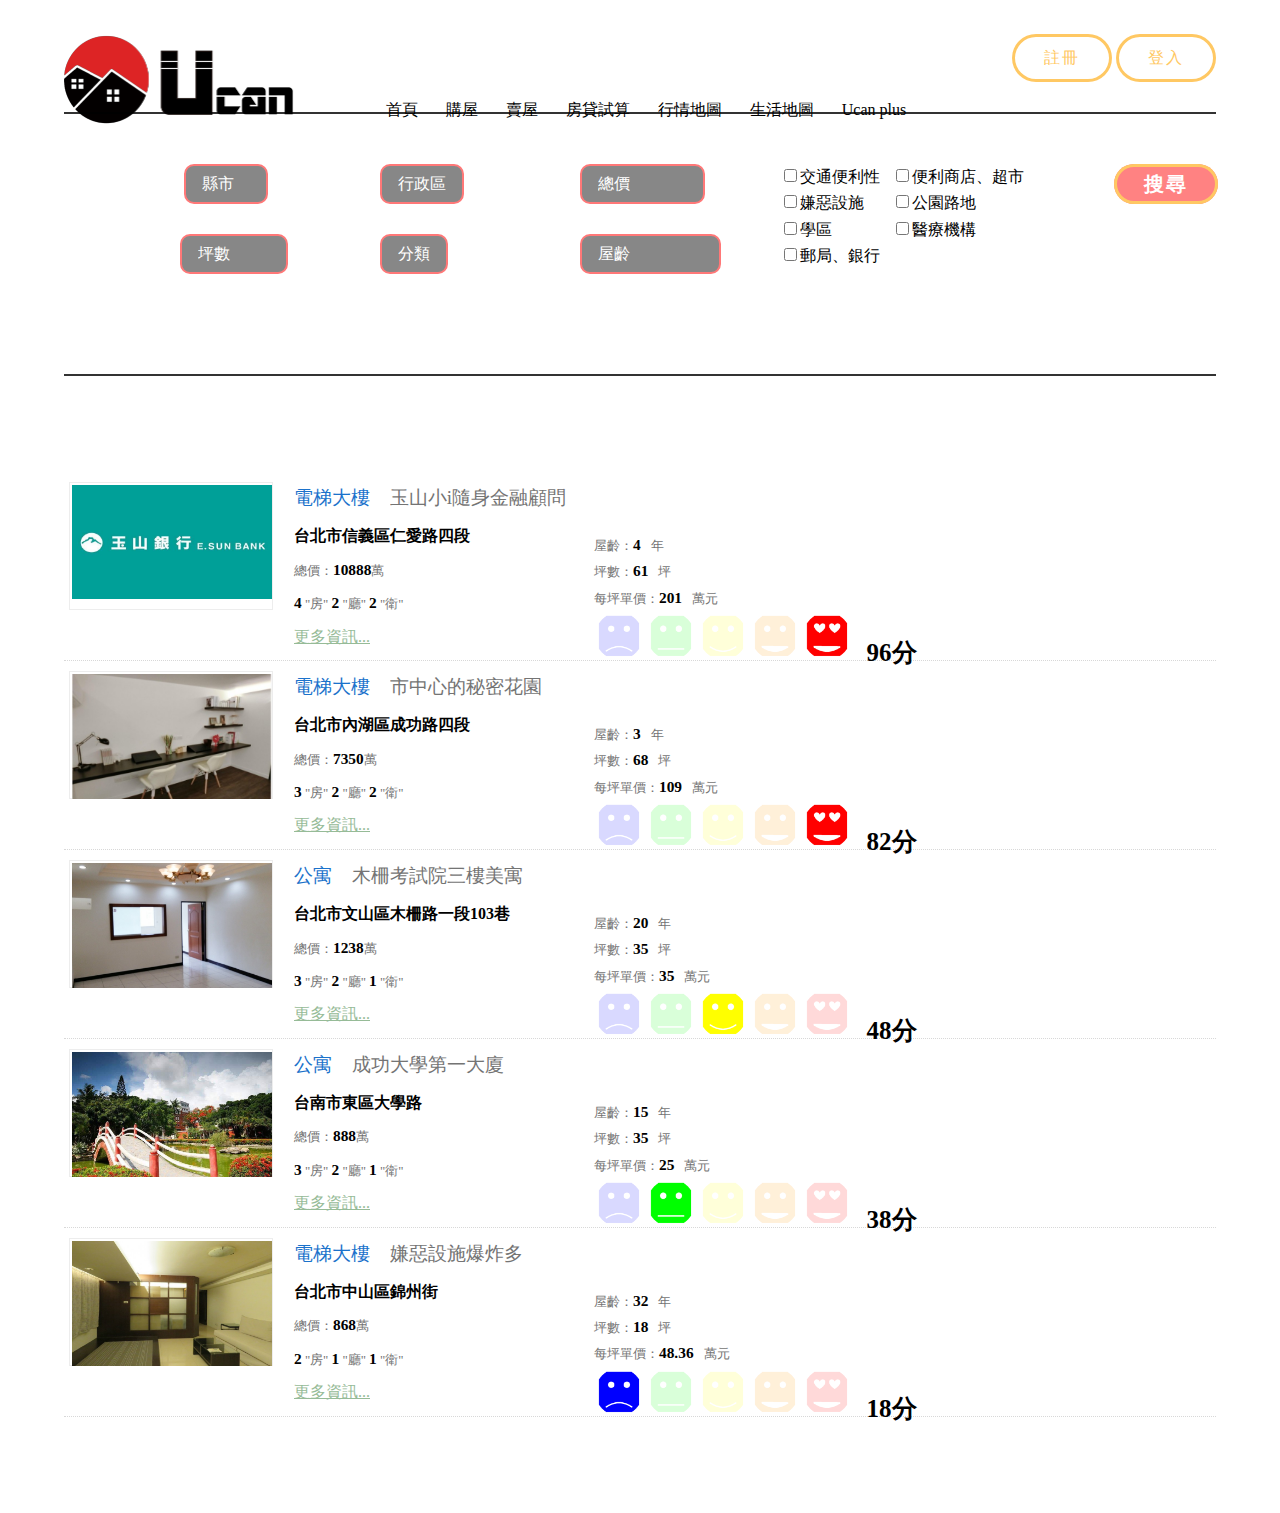
<file: Front_end/buy.html>
<!DOCTYPE HTML>

<html>
	<head>
		<title>Ucan</title>
		<meta charset="utf-8" />
		<meta name="viewport" content="width=device-width, initial-scale=1" />
		<link rel="stylesheet" href="assets/css/buy.css" />
		<link rel="Shortcut Icon" type="image/x-icon" href="images/title_icon.ico" />
	</head>
	
	<body>
	
		<!-- Header -->
		<header id="header">
			<div class="inner">
				<a href="index.html" class="logo"><img width="230" height="108" src="images/logo.png"/></a>
				<nav id="nav">
					<input type="button" value="註冊">
					<input type="button" value="登入">
				</nav>
				<a href="#navPanel" class="navPanelToggle"><span class="fa fa-bars"></span></a>
			</div>
			<div class="inner">
				<nav id="nav" align="center">
					<a href="index.html">首頁</a>
					<a href="buy.html">購屋</a>
					<a href="elements.html">賣屋</a>
					<a href="cal.html">房貸試算</a>
					<a href="elements.html">行情地圖</a>
					<a href="elements.html">生活地圖</a>
					<a href="elements.html">Ucan plus</a>
				</nav>
			</div>
		</header>
		
		<!-- Banner -->
		<section id="banner">
			<div class="inner">
				<form class="search">
					<div id="city_box">
						<select name="city" id="city">
							<option value="0">縣市</option>
							<option value="臺北市">臺北市</option>
							<option value="新北市">新北市</option>
							<option value="基隆市">基隆市</option>
							<option value="桃園市">桃園市</option>
							<option value="新竹市">新竹市</option>
							<option value="新竹縣">新竹縣</option>
							<option value="苗栗縣">苗栗縣</option>
							<option value="臺中市">臺中市</option>
							<option value="彰化縣">彰化縣</option>
							<option value="南投縣">南投縣</option>
							<option value="雲林縣">雲林縣</option>
							<option value="嘉義縣">嘉義縣</option>
							<option value="嘉義市">嘉義市</option>
							<option value="臺南市">臺南市</option>
							<option value="高雄市">高雄市</option>
							<option value="屏東縣">屏東縣</option>
							<option value="臺東縣">臺東縣</option>
							<option value="花蓮縣">花蓮縣</option>
							<option value="宜蘭縣">宜蘭縣</option>
							<option value="澎湖縣">澎湖縣</option>
							<option value="金門縣">金門縣</option>
							<option value="連江縣">連江縣</option>
						</select>
					</div>

					<div id="Administrative_area_box">
						<select name="Administrative_area" id="Administrative_area">
							<option value="0">行政區</option>
						</select>
					</div>

					<div id="total_price_box">
						<select name="total_price" id="total_price">
							<option value="0">總價</option>
							<option value="500">500萬以下</option>
							<option value="1000">500~1000萬</option>
							<option value="1500">1000~1500萬</option>
							<option value="2000">1500~2000萬</option>
							<option value="2500">2000~2500萬</option>
							<option value="3000">2500~3000萬</option>
							<option value="3500">3000萬以上</option>
						</select>
					</div>

					<div id="space_box">
						<select name="space" id="space">
							<option value="0">坪數</option>
							<option value="20">0坪以上</option>
							<option value="40">20坪以上</option>
							<option value="60">40坪以上</option>
							<option value="80">60坪以上</option>
							<option value="100">80坪以上</option>
							<option value="120">100坪以上</option>
						</select>
					</div>
					
					<div id="use_box">
						<select name="use" id="use">
							<option value="0">分類</option>
							<option value="1">透天</option>
							<option value="2">店面</option>
							<option value="3">辦公</option>
							<option value="4">廠房</option>
							<option value="5">別墅</option>
							<option value="6">社區</option>
							<option value="7">公寓</option>
							<option value="8">倉庫</option>
						</select>
					</div>
					
					<div id="age_box">
						<select name="age" id="age">
							<option value="0">屋齡</option>
							<option value="1">五年以下</option>
							<option value="2">五年~十年</option>
							<option value="3">十年~二十年</option>
							<option value="4">二十年~三十年</option>
							<option value="5">三十年以上</option>
						</select>
					</div>
					
					<div id="judge_box">
						<table>
							<tbody style="text-align: left;color: #000000;">
								<tr>
									<td><input type="checkbox" name="R1" value="1" id="1">交通便利性&nbsp&nbsp&nbsp</td>
									<td><input type="checkbox" name="R1" value="2">便利商店、超市</td>
								</tr>
								<tr>
									<td><input type="checkbox" name="R1" value="3" id="3">嫌惡設施</td>
									<td><input type="checkbox" name="R1" value="4">公園路地</td>
								</tr>
								<tr>
									<td><input type="checkbox" name="R1" value="5">學區</td>
									<td><input type="checkbox" name="R1" value="6">醫療機構</td>
								</tr>
								<tr>
									<td><input type="checkbox" name="R1" value="7">郵局、銀行</td>
								</tr>
							</tbody>
						</table>
					</div>
					
					<input id="search_button" type="button" value="搜尋" onclick="search()">
				</form>
			</div>
			
			<div class="inner">
				<div id="result_list">
					<div id="result_0" class="result_item">
						<a href="house/1.html">
							<div class="item_box_left item_box">
								<div class="item_imagebox">
									<div class="item_img">
										<img src="images/1.jpg">
									</div>
								</div>
							</div>
							<div class="item_box_right item_box">
								<div class="item_titlebox">
									<span class="item_title">電梯大樓</span>
									<span class="item_subtitle">玉山小i隨身金融顧問</span>
								</div>
								<div class="item_detailbox">
									<div class="detail_left">
										<div class="detail_line1">
											<span>台北市信義區仁愛路四段</span>
										</div>
										<div class="detail_line2">
											<span>總價：<span class="num">10888</span>萬</span>
										</div>
										<div class="detail_line2">
											<span>
												<span class="num">4</span>
												"房"
												<span class="num">2</span>
												"廳"
												<span class="num">2</span>
												"衛"
											</span>
										</div>
										<div class="detail_more">更多資訊...</div>
									</div>
									<div class="detail_right">
										<table>
											<tbody>
												<tr>
													<td colspan="5"><span>屋齡：<span class="num">4</span>年</span></td>
												</tr>
												<tr>
													<td colspan="5"><span>坪數：<span class="num">61</span>坪</span></td>
												</tr>
												<tr>
													<td colspan="5"><span>每坪單價：<span class="num">201</span>萬元</span></td>
												</tr>
												<tr>
													<td><div class="score_box"><img src="images/20.png" style="opacity:0.15;"></div></td>
													<td><div class="score_box"><img src="images/40.png" style="opacity:0.15;"></div></td>
													<td><div class="score_box"><img src="images/60.png" style="opacity:0.15;"></div></td>
													<td><div class="score_box"><img src="images/80.png" style="opacity:0.15;"></div></td>
													<td><div class="score_box"><img src="images/100.png"></div></td>
													<td><span><span class="num" style="font-size: 25px;">&nbsp 96分</span></span></td>
												</tr>
											</tbody>
										</table>
									</div>
								</div>
							</div>
						</a>
					</div>
					<div id="result_1" class="result_item">
						<a href="house/3.html">
							<div class="item_box_left item_box">
								<div class="item_imagebox">
									<div class="item_img">
										<img src="images/4.jpg">
									</div>
								</div>
							</div>
							<div class="item_box_right item_box">
								<div class="item_titlebox">
									<span class="item_title">電梯大樓</span>
									<span class="item_subtitle">市中心的秘密花園</span>
								</div>
								<div class="item_detailbox">
									<div class="detail_left">
										<div class="detail_line1">
											<span>台北市內湖區成功路四段</span>
										</div>
										<div class="detail_line2">
											<span>總價：<span class="num">7350</span>萬</span>
										</div>
										<div class="detail_line2">
											<span>
												<span class="num">3</span>
												"房"
												<span class="num">2</span>
												"廳"
												<span class="num">2</span>
												"衛"
											</span>
										</div>
										<div class="detail_more">更多資訊...</div>
									</div>
									<div class="detail_right">
										<table>
											<tbody>
												<tr>
													<td colspan="5"><span>屋齡：<span class="num">3</span>年</span></td>
												</tr>
												<tr>
													<td colspan="5"><span>坪數：<span class="num">68</span>坪</span></td>
												</tr>
												<tr>
													<td colspan="5"><span>每坪單價：<span class="num">109</span>萬元</span></td>
												</tr>
												<tr>
													<td><div class="score_box"><img src="images/20.png" style="opacity:0.15;"></div></td>
													<td><div class="score_box"><img src="images/40.png" style="opacity:0.15;"></div></td>
													<td><div class="score_box"><img src="images/60.png" style="opacity:0.15;"></div></td>
													<td><div class="score_box"><img src="images/80.png" style="opacity:0.15;"></div></td>
													<td><div class="score_box"><img src="images/100.png"></div></td>
													<td><span><span class="num" style="font-size: 25px;">&nbsp 82分</span></span></td>
												</tr>
											</tbody>
										</table>
									</div>
								</div>
							</div>
						</a>
					</div>
					<div id="result_2" class="result_item">
						<a href="house/2.html">
							<div class="item_box_left item_box">
								<div class="item_imagebox">
									<div class="item_img">
										<img src="images/2.jpg">
									</div>
								</div>
							</div>
							<div class="item_box_right item_box">
								<div class="item_titlebox">
									<span class="item_title">公寓</span>
									<span class="item_subtitle">木柵考試院三樓美寓</span>
								</div>
								<div class="item_detailbox">
									<div class="detail_left">
										<div class="detail_line1">
											<span>台北市文山區木柵路一段103巷</span>
										</div>
										<div class="detail_line2">
											<span>總價：<span class="num">1238</span>萬</span>
										</div>
										<div class="detail_line2">
											<span>
												<span class="num">3</span>
												"房"
												<span class="num">2</span>
												"廳"
												<span class="num">1</span>
												"衛"
											</span>
										</div>
										<div class="detail_more">更多資訊...</div>
									</div>
									<div class="detail_right">
										<table>
											<tbody>
												<tr>
													<td colspan="5"><span>屋齡：<span class="num">20</span>年</span></td>
												</tr>
												<tr>
													<td colspan="5"><span>坪數：<span class="num">35</span>坪</span></td>
												</tr>
												<tr>
													<td colspan="5"><span>每坪單價：<span class="num">35</span>萬元</span></td>
												</tr>
												<tr>
													<td><div class="score_box"><img src="images/20.png" style="opacity:0.15;"></div></td>
													<td><div class="score_box"><img src="images/40.png" style="opacity:0.15;"></div></td>
													<td><div class="score_box"><img src="images/60.png"></div></td>
													<td><div class="score_box"><img src="images/80.png" style="opacity:0.15;"></div></td>
													<td><div class="score_box"><img src="images/100.png" style="opacity:0.15;"></div></td>
													<td><span><span class="num" style="font-size: 25px;">&nbsp 48分</span></span></td>
												</tr>
											</tbody>
										</table>
									</div>
								</div>
							</div>
						</a>
					</div>
					<div id="result_3" class="result_item">
						<a href="house/3.html">
							<div class="item_box_left item_box">
								<div class="item_imagebox">
									<div class="item_img">
										<img src="images/3.jpg">
									</div>
								</div>
							</div>
							<div class="item_box_right item_box">
								<div class="item_titlebox">
									<span class="item_title">公寓</span>
									<span class="item_subtitle">成功大學第一大廈</span>
								</div>
								<div class="item_detailbox">
									<div class="detail_left">
										<div class="detail_line1">
											<span>台南市東區大學路</span>
										</div>
										<div class="detail_line2">
											<span>總價：<span class="num">888</span>萬</span>
										</div>
										<div class="detail_line2">
											<span>
												<span class="num">3</span>
												"房"
												<span class="num">2</span>
												"廳"
												<span class="num">1</span>
												"衛"
											</span>
										</div>
										<div class="detail_more">更多資訊...</div>
									</div>
									<div class="detail_right">
										<table>
											<tbody>
												<tr>
													<td colspan="5"><span>屋齡：<span class="num">15</span>年</span></td>
												</tr>
												<tr>
													<td colspan="5"><span>坪數：<span class="num">35</span>坪</span></td>
												</tr>
												<tr>
													<td colspan="5"><span>每坪單價：<span class="num">25</span>萬元</span></td>
												</tr>
												<tr>
													<td><div class="score_box"><img src="images/20.png" style="opacity:0.15;"></div></td>
													<td><div class="score_box"><img src="images/40.png"></div></td>
													<td><div class="score_box"><img src="images/60.png" style="opacity:0.15;"></div></td>
													<td><div class="score_box"><img src="images/80.png" style="opacity:0.15;"></div></td>
													<td><div class="score_box"><img src="images/100.png" style="opacity:0.15;"></div></td>
													<td><span><span class="num" style="font-size: 25px;">&nbsp 38分</span></span></td>
												</tr>
											</tbody>
										</table>
									</div>
								</div>
							</div>
						</a>
					</div>
					<div id="result_4" class="result_item">
						<a href="house/0.html">
							<div class="item_box_left item_box">
								<div class="item_imagebox">
									<div class="item_img">
										<img src="images/0.jpg">
									</div>
								</div>
							</div>
							<div class="item_box_right item_box">
								<div class="item_titlebox">
									<span class="item_title">電梯大樓</span>
									<span class="item_subtitle">嫌惡設施爆炸多</span>
								</div>
								<div class="item_detailbox">
									<div class="detail_left">
										<div class="detail_line1">
											<span>台北市中山區錦州街</span>
										</div>
										<div class="detail_line2">
											<span>總價：<span class="num">868</span>萬</span>
										</div>
										<div class="detail_line2">
											<span>
												<span class="num">2</span>
												"房"
												<span class="num">1</span>
												"廳"
												<span class="num">1</span>
												"衛"
											</span>
										</div>
										<div class="detail_more">更多資訊...</div>
									</div>
									<div class="detail_right">
										<table>
											<tbody>
												<tr>
													<td colspan="5"><span>屋齡：<span class="num">32</span>年</span></td>
												</tr>
												<tr>
													<td colspan="5"><span>坪數：<span class="num">18</span>坪</span></td>
												</tr>
												<tr>
													<td colspan="5"><span>每坪單價：<span class="num">48.36</span>萬元</span></td>
												</tr>
												<tr>
													<td><div class="score_box"><img src="images/20.png"></div></td>
													<td><div class="score_box"><img src="images/40.png" style="opacity:0.15;"></div></td>
													<td><div class="score_box"><img src="images/60.png" style="opacity:0.15;"></div></td>
													<td><div class="score_box"><img src="images/80.png" style="opacity:0.15;"></div></td>
													<td><div class="score_box"><img src="images/100.png" style="opacity:0.15;"></div></td>
													<td><span><span class="num" style="font-size: 25px;">&nbsp 18分</span></span></td>
												</tr>
											</tbody>
										</table>
									</div>
								</div>
							</div>
						</a>
					</div>
				</div>
			</div>
		</section>
		
		
		
		
		<!-- Scripts -->
			<script src="assets/js/jquery.min.js"></script>
			<script src="assets/js/search.js"></script>
	</body>
</html>
</file>
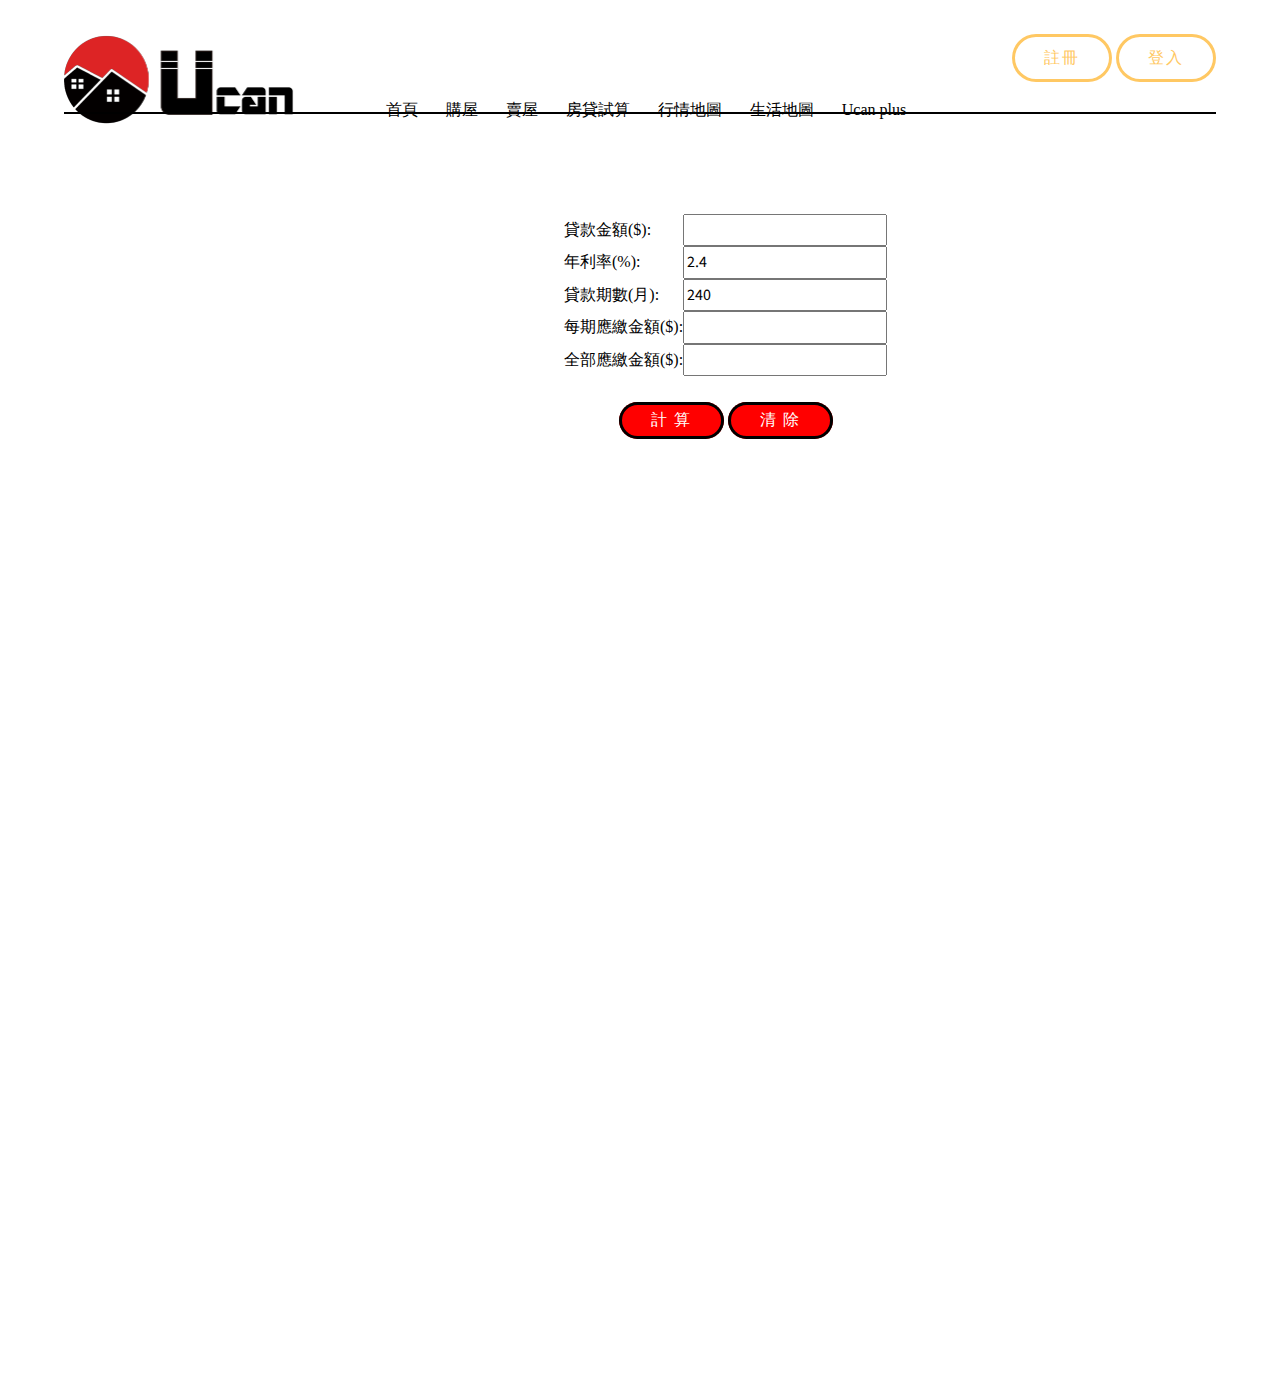
<file: Front_end/cal.html>
<!DOCTYPE HTML>

<html>
	<head>
		<title>Ucan</title>
		<meta charset="utf-8" />
		<meta name="viewport" content="width=device-width, initial-scale=1" />
		<link rel="stylesheet" href="assets/css/house.css" />
		<link rel="Shortcut Icon" type="image/x-icon" href="images/title_icon.ico" />
	</head>
	
	<body>
	
		<!-- Header -->
		<header id="header">
			<div class="inner">
				<a href="../index.html" class="logo"><img width="230" height="108" src="images/logo.png"/></a>
				<nav id="nav">
					<input type="button" value="註冊">
					<input type="button" value="登入">
				</nav>
				<a href="#navPanel" class="navPanelToggle"><span class="fa fa-bars"></span></a>
			</div>
			<div class="inner">
				<nav id="nav" align="center">
					<a href="index.html">首頁</a>
					<a href="buy.html">購屋</a>
					<a href="elements.html">賣屋</a>
					<a href="cal.html">房貸試算</a>
					<a href="elements.html">行情地圖</a>
					<a href="elements.html">生活地圖</a>
					<a href="elements.html">Ucan plus</a>
				</nav>
			</div>
		</header>
	
		<!-- Banner -->
		<section id="banner">
			<div class="inner">
				<div id="result_list">
					<div class="loan_score" style="top:100px;left:500px;">
						<form method="POST" style="text-align:left;">
							<table cellspacing="1" cellpadding="3" style="border-collapse: collapse" border="1">
								<tbody>
								<tr> 
									<td class="a">貸款金額($):</td>
									<td class="a"> <input type="text" size="20" name="financed" onchange="test_it(this)" value=""></td>
								</tr>
								<tr> 
									<td class="a">年利率(%):</td>
									<td class="a"><input type="text" size="20" name="rate" onchange="test_it(this)" value="2.4"></td>
								</tr>
								<tr> 
									<td class="a">貸款期數(月):</td>
									<td class="a"><input type="text" size="20" name="months" onchange="test_it(this)" value="240"></td>
								</tr>
								<tr> 
									<td class="a">每期應繳金額($):</td>
									<td class="a"><input type="text" size="20" name="payment" onchange="test_it(this)"></td>
								</tr>
								<tr> 
									<td class="a">全部應繳金額($):</td>
									<td class="a"> <input type="text" size="20" name="total" onchange="test_it(this)"></td>
								</tr>
								<tr>
									<td>&nbsp </td>
								</tr>
								<tr> 
									<td class="a" colspan="2" align="center"> 
									<input type="button" class="calculate" value="計 算" onclick="computeForm(this.form)"> 
									<input type="reset" class="calculate" value="清 除" onclick="reset_it(this.form)">
									</td>
								</tr>
								</tbody>
							</table>
						</form>
					</div>
				</div>
			</div>
		</section>

		<!-- Scripts -->
			<script src="assets/js/jquery.min.js"></script>
			<script src="assets/js/img_table.js"></script>
			<script src="assets/js/loan_score.js"></script>
			
	</body>
</html>
</file>
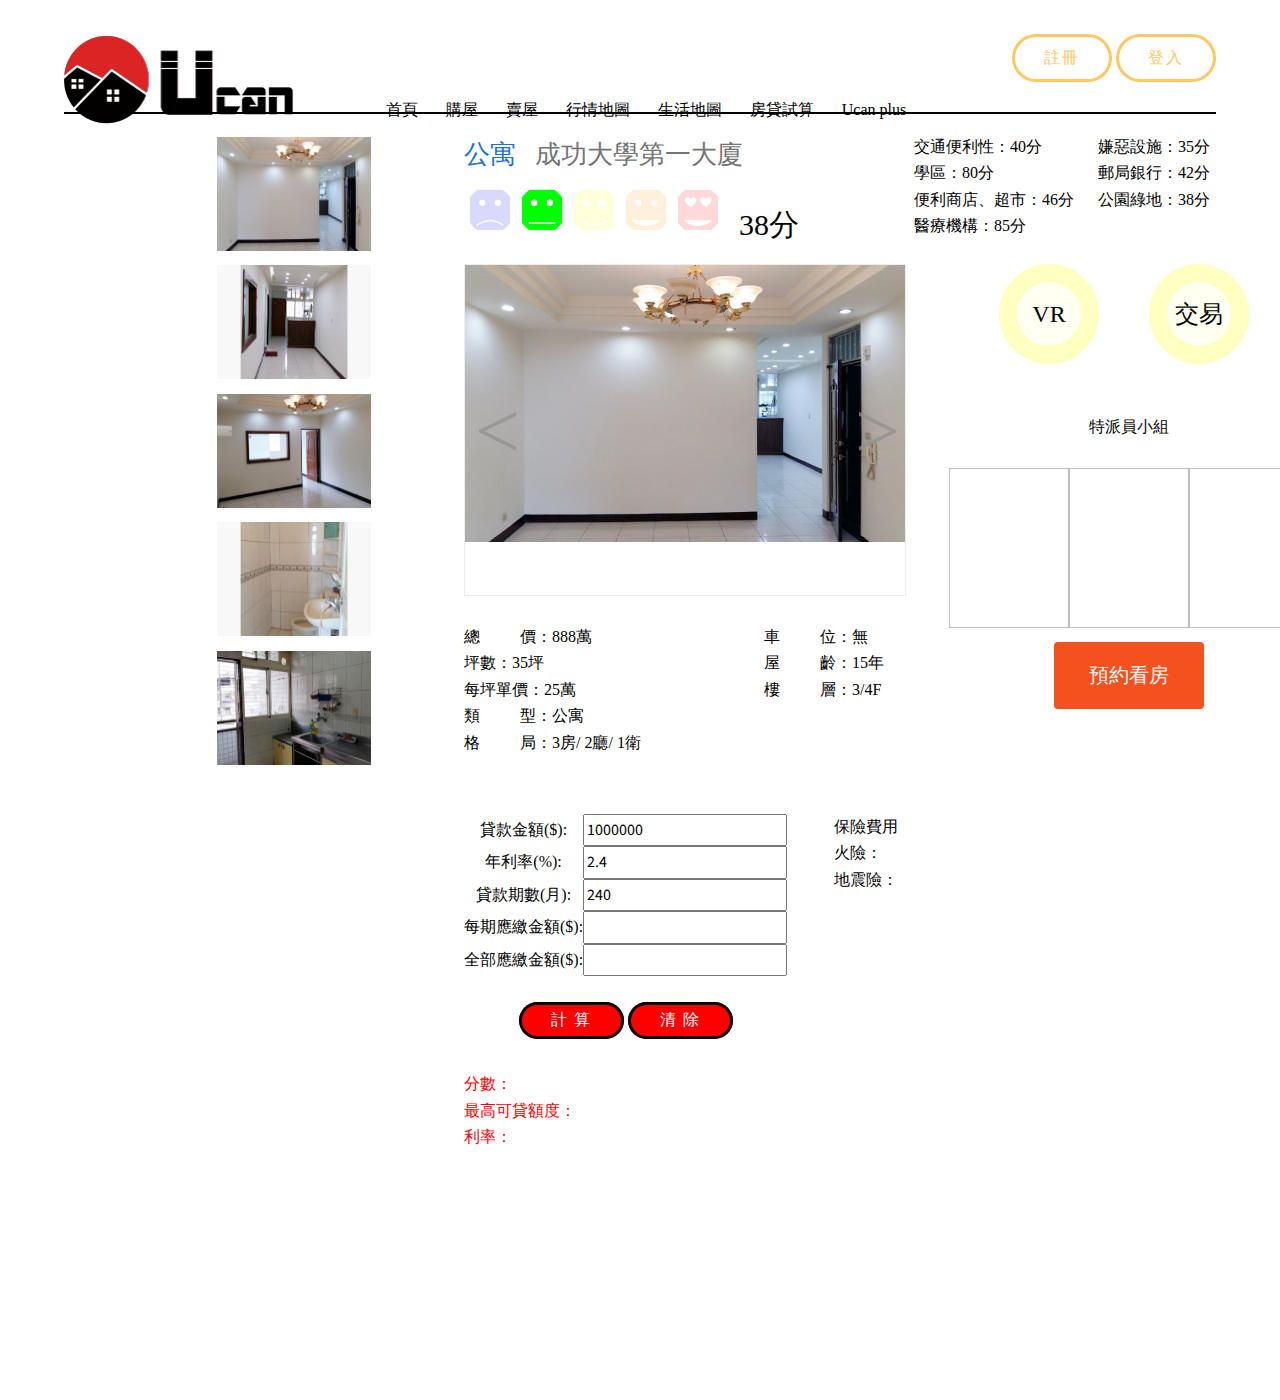
<file: Front_end/house/2.html>
<!DOCTYPE HTML>

<html>
	<head>
		<title>Ucan</title>
		<meta charset="utf-8" />
		<meta name="viewport" content="width=device-width, initial-scale=1" />
		<link rel="stylesheet" href="../assets/css/house.css" />
		<link rel="Shortcut Icon" type="image/x-icon" href="../images/title_icon.ico" />
	</head>
	
	<body onload="request();" id="2">
	
		<!-- Header -->
		<header id="header">
			<div class="inner">
				<a href="../index.html" class="logo"><img width="230" height="108" src="../images/logo.png"/></a>
				<nav id="nav">
					<input type="button" value="註冊">
					<input type="button" value="登入">
				</nav>
				<a href="#navPanel" class="navPanelToggle"><span class="fa fa-bars"></span></a>
			</div>
			<div class="inner">
				<nav id="nav" align="center">
					<a href="../index.html">首頁</a>
					<a href="../buy.html">購屋</a>
					<a href="elements.html">賣屋</a>
					<a href="elements.html">行情地圖</a>
					<a href="elements.html">生活地圖</a>
					<a href="elements.html">房貸試算</a>
					<a href="elements.html">Ucan plus</a>
				</nav>
			</div>
		</header>
	
		<!-- Banner -->
		<section id="banner">
			<div class="inner">
				<div id="result_list">
					<div class="img_table">
						<table>
							<tbody>
								<tr>
									<div onclick="change(0)">
										<img class="thumbnail" src="../images/2/0.jpg">
									</div>
								</tr>
								<tr>
									<div onclick="change(1)">
										<img class="thumbnail" src="../images/2/1.jpg">
									</div>
								</tr>
								<tr>
									<div onclick="change(2)">
										<img class="thumbnail" src="../images/2/2.jpg">
									</div>
								</tr>	
								<tr>
									<div onclick="change(3)">
										<img class="thumbnail" src="../images/2/3.jpg">
									</div>
								</tr>	
								<tr>
									<div onclick="change(4)">
										<img class="thumbnail" src="../images/2/4.jpg">
									</div>
								</tr>
							</tbody>
						</table>
					</div>
					<div class="title">
						<div>
							<span class="item_title">公寓</span>
							<span class="item_subtitle">成功大學第一大廈</span>
						</div>
						<table>
							<tbody>
								<tr>
									<td><div class="score_box"><img src="../images/20.png" style="opacity:0.15;"></div></td>
									<td><div class="score_box"><img src="../images/40.png"></div></td>
									<td><div class="score_box"><img src="../images/60.png" style="opacity:0.15;"></div></td>
									<td><div class="score_box"><img src="../images/80.png" style="opacity:0.15;"></div></td>
									<td><div class="score_box"><img src="../images/100.png" style="opacity:0.15;"></div></td>
									<td><span><span class="num" style="font-size: 30px;">&nbsp 38分</span></span></td>
								</tr>
							</tbody>
						</table>
					</div>
					<div class="score">
						<table>
							<tbody>
								<tr>
									<td><span>交通便利性：40分</span></td>
									<td><span>嫌惡設施：35分</span></td>
								</tr>
								<tr>
									<td><span>學區：80分</span></td>
									<td><span>郵局銀行：42分</span></td>
								</tr>
								<tr>
									<td><span>便利商店、超市：46分&nbsp&nbsp&nbsp&nbsp&nbsp&nbsp</span></td>
									<td><span>公園綠地：38分</span></td>
								</tr>
								<tr>
									<td><span>醫療機構：85分</span></td>
								</tr>
							</tbody>
						</table>
					</div>
					<div class="item_box_left item_box">
						<div class="item_imagebox">
							<div class="item_img">
								<div id="left_btn" onclick="left()"><</div>
								<div id="right_btn" onclick="right()">></div>
								<img id="thumbnail" src="../images/2/0.jpg">
							</div>
						</div>
					</div>
					<div class="item_box_right item_box">
						<table>
							<tbody>
								<tr>
									<td><button class="VR_button VR_button_1"></button></td>
									<td><button class="VR_button VR_button_2"></button></td>
								</tr>
							</tbody>
						</table>
					</div>
					<div class="detail">
						<ul>
							<li><span>總&nbsp&nbsp&nbsp&nbsp&nbsp&nbsp&nbsp&nbsp&nbsp&nbsp價：888萬</span></li>
							<li><span>坪數：35坪</span></li>
							<li><span>每坪單價：25萬</span></li>
							<li><span>類&nbsp&nbsp&nbsp&nbsp&nbsp&nbsp&nbsp&nbsp&nbsp&nbsp型：公寓</span></li>
							<li><span>格&nbsp&nbsp&nbsp&nbsp&nbsp&nbsp&nbsp&nbsp&nbsp&nbsp局：3房/ 2廳/ 1衛</span></li>
						</ul>
					</div>
					<div class="detail_2">
						<ul>
							<li><span>車&nbsp&nbsp&nbsp&nbsp&nbsp&nbsp&nbsp&nbsp&nbsp&nbsp位：無</span></li>
							<li><span>屋&nbsp&nbsp&nbsp&nbsp&nbsp&nbsp&nbsp&nbsp&nbsp&nbsp齡：15年</span></li>
							<li><span>樓&nbsp&nbsp&nbsp&nbsp&nbsp&nbsp&nbsp&nbsp&nbsp&nbsp層：3/4F</span></li>
						</ul>
					</div>
					<div class="detail_3">
						<p>特派員小組</p>
						<table>
							<tbody>
								<tr>
									<td><img class="photo"></td>
									<td><img class="photo"></td>
									<td><img class="photo"></td>
								</tr>
							</tbody>
						</table>
						<button class="button" style="vertical-align:middle"><span>預約看房 </span></button>
					</div>
					<div class="loan_score">
						<form method="POST">
							<table cellspacing="1" cellpadding="3" style="border-collapse: collapse" border="1">
								<tbody>
								<tr> 
									<td class="a">貸款金額($):</td>
									<td class="a"> <input type="text" size="20" name="financed" onchange="test_it(this)" value="1000000"></td>
								</tr>
								<tr> 
									<td class="a">年利率(%):</td>
									<td class="a"><input type="text" size="20" name="rate" onchange="test_it(this)" value="2.4"></td>
								</tr>
								<tr> 
									<td class="a">貸款期數(月):</td>
									<td class="a"><input type="text" size="20" name="months" onchange="test_it(this)" value="240"></td>
								</tr>
								<tr> 
									<td class="a">每期應繳金額($):</td>
									<td class="a"><input type="text" size="20" name="payment" onchange="test_it(this)"></td>
								</tr>
								<tr> 
									<td class="a">全部應繳金額($):</td>
									<td class="a"> <input type="text" size="20" name="total" onchange="test_it(this)"></td>
								</tr>
								<tr>
									<td>&nbsp </td>
								</tr>
								<tr> 
									<td class="a" colspan="2" align="center"> 
									<input type="button" class="calculate" value="計 算" onclick="computeForm(this.form)"> 
									<input type="reset" class="calculate" value="清 除" onclick="reset_it(this.form)">
									</td>
								</tr>
								</tbody>
							</table>
						</form>
						<ul>
							<li><span>分數：<span id="score"></span></span></li>
							<li><span>最高可貸額度：<span id="max_limit"></span></span></li>
							<li><span>利率：<span id="interest_rate"></span></span></li>
						</ul>
					</div>
					<div class="insurance">
						<ul>
							<li><span>保險費用</span></li>
							<li><span>火險：</span></li>
							<li><span>地震險：</span></li>
							
						</ul>
					</div>
				</div>
			</div>
		</section>

		<!-- Scripts -->
			<script src="../assets/js/jquery.min.js"></script>
			<script src="../assets/js/img_table.js"></script>
			<script src="../assets/js/loan_score.js"></script>
			
	</body>
</html>
</file>
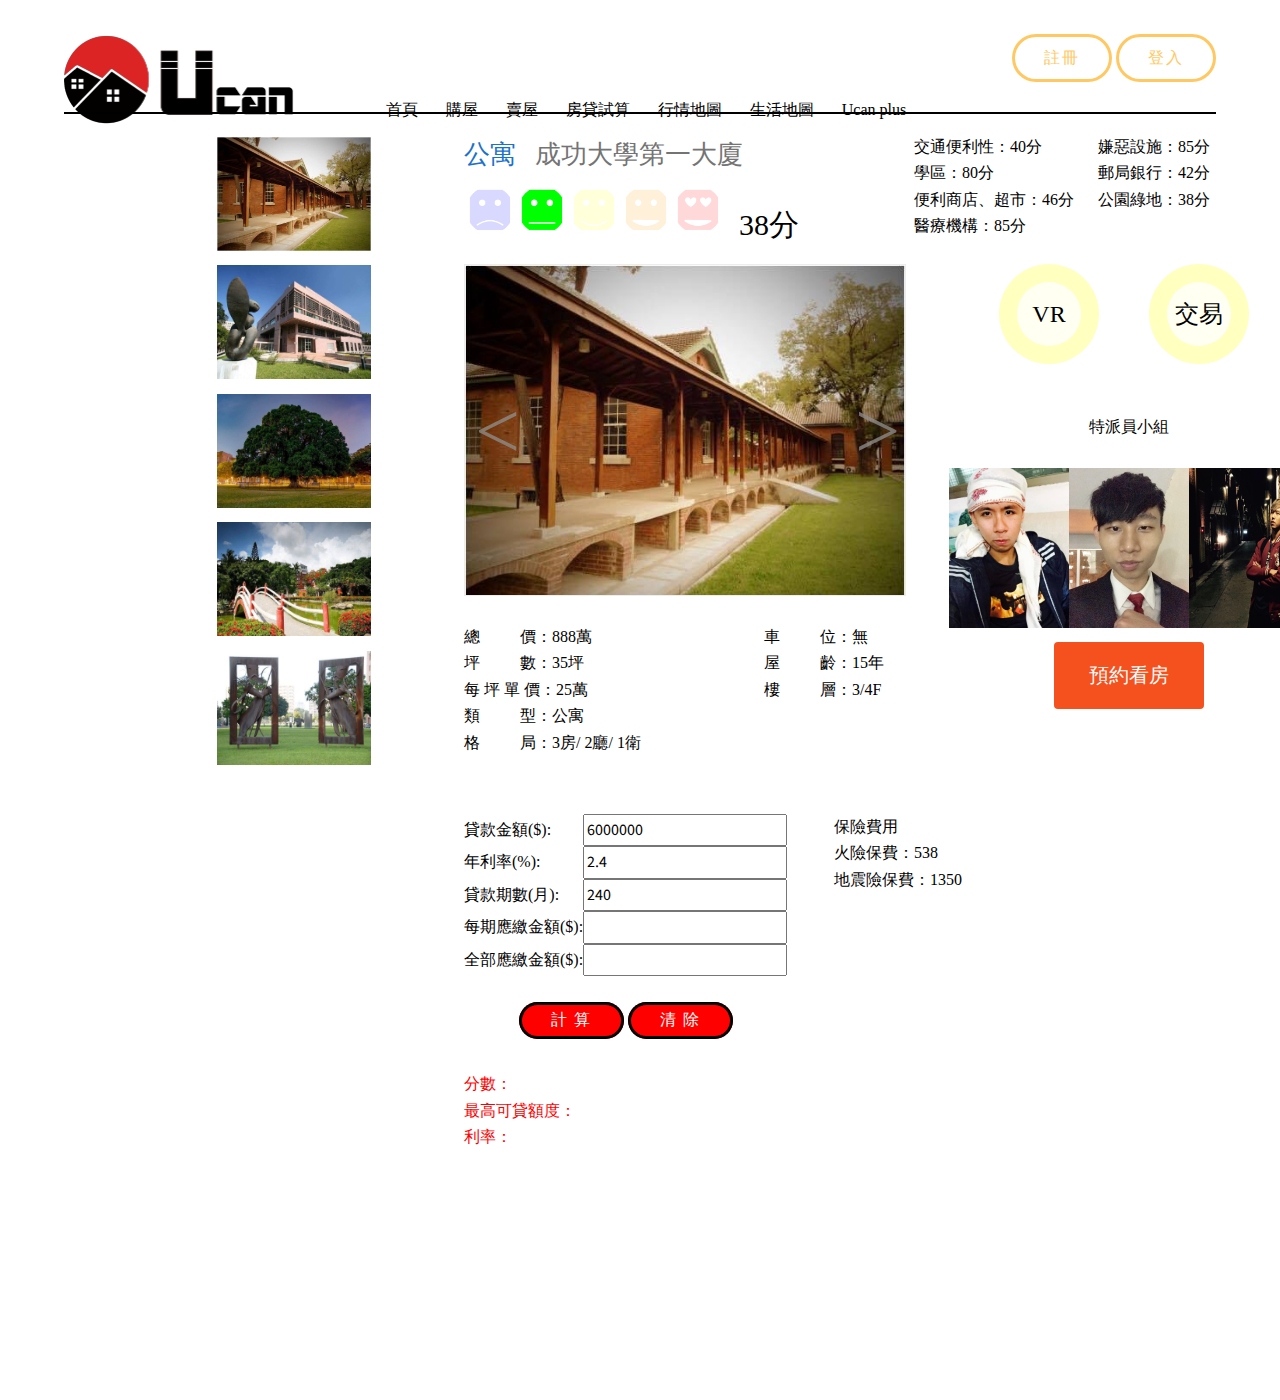
<file: Front_end/house/3.html>
<!DOCTYPE HTML>

<html>
	<head>
		<title>Ucan</title>
		<meta charset="utf-8" />
		<meta name="viewport" content="width=device-width, initial-scale=1" />
		<link rel="stylesheet" href="../assets/css/house.css" />
		<link rel="Shortcut Icon" type="image/x-icon" href="../images/title_icon.ico" />
	</head>
	
	<body onload="request();" id="3">
	
		<!-- Header -->
		<header id="header">
			<div class="inner">
				<a href="../index.html" class="logo"><img width="230" height="108" src="../images/logo.png"/></a>
				<nav id="nav">
					<input type="button" value="註冊">
					<input type="button" value="登入">
				</nav>
				<a href="#navPanel" class="navPanelToggle"><span class="fa fa-bars"></span></a>
			</div>
			<div class="inner">
				<nav id="nav" align="center">
					<a href="../index.html">首頁</a>
					<a href="../buy.html">購屋</a>
					<a href="elements.html">賣屋</a>
					<a href="../cal.html">房貸試算</a>
					<a href="elements.html">行情地圖</a>
					<a href="elements.html">生活地圖</a>
					<a href="elements.html">Ucan plus</a>
				</nav>
			</div>
		</header>
	
		<!-- Banner -->
		<section id="banner">
			<div class="inner">
				<div id="result_list">
					<div class="img_table">
						<table>
							<tbody>
								<tr>
									<div onclick="change(0)">
										<img class="thumbnail" src="../images/3/0.jpg">
									</div>
								</tr>
								<tr>
									<div onclick="change(1)">
										<img class="thumbnail" src="../images/3/1.jpg">
									</div>
								</tr>
								<tr>
									<div onclick="change(2)">
										<img class="thumbnail" src="../images/3/2.jpg">
									</div>
								</tr>	
								<tr>
									<div onclick="change(3)">
										<img class="thumbnail" src="../images/3/3.jpg">
									</div>
								</tr>	
								<tr>
									<div onclick="change(4)">
										<img class="thumbnail" src="../images/3/4.jpg">
									</div>
								</tr>
							</tbody>
						</table>
					</div>
					<div class="title">
						<div>
							<span class="item_title">公寓</span>
							<span class="item_subtitle">成功大學第一大廈</span>
						</div>
						<table>
							<tbody>
								<tr>
									<td><div class="score_box"><img src="../images/20.png" style="opacity:0.15;"></div></td>
									<td><div class="score_box"><img src="../images/40.png"></div></td>
									<td><div class="score_box"><img src="../images/60.png" style="opacity:0.15;"></div></td>
									<td><div class="score_box"><img src="../images/80.png" style="opacity:0.15;"></div></td>
									<td><div class="score_box"><img src="../images/100.png" style="opacity:0.15;"></div></td>
									<td><span><span class="num" style="font-size: 30px;">&nbsp 38分</span></span></td>
								</tr>
							</tbody>
						</table>
					</div>
					<div class="score">
						<table>
							<tbody>
								<tr>
									<td><span>交通便利性：40分</span></td>
									<td><span>嫌惡設施：85分</span></td>
								</tr>
								<tr>
									<td><span>學區：80分</span></td>
									<td><span>郵局銀行：42分</span></td>
								</tr>
								<tr>
									<td><span>便利商店、超市：46分&nbsp&nbsp&nbsp&nbsp&nbsp&nbsp</span></td>
									<td><span>公園綠地：38分</span></td>
								</tr>
								<tr>
									<td><span>醫療機構：85分</span></td>
								</tr>
							</tbody>
						</table>
					</div>
					<div class="item_box_left item_box">
						<div class="item_imagebox">
							<div class="item_img">
								<div id="left_btn" onclick="left()"><</div>
								<div id="right_btn" onclick="right()">></div>
								<img id="thumbnail" src="../images/3/0.jpg">
							</div>
						</div>
					</div>
					<div class="item_box_right item_box">
						<table>
							<tbody>
								<tr>
									<td><button class="VR_button VR_button_1"></button></td>
									<td><button class="VR_button VR_button_2" onclick="trade()"></button></td>
								</tr>
							</tbody>
						</table>
					</div>
					<div class="detail">
						<ul>
							<li><span>總&nbsp&nbsp&nbsp&nbsp&nbsp&nbsp&nbsp&nbsp&nbsp&nbsp價：888萬</span></li>
							<li><span>坪&nbsp&nbsp&nbsp&nbsp&nbsp&nbsp&nbsp&nbsp&nbsp&nbsp數：35坪</span></li>
							<li><span>每&nbsp坪&nbsp單&nbsp價：25萬</span></li>
							<li><span>類&nbsp&nbsp&nbsp&nbsp&nbsp&nbsp&nbsp&nbsp&nbsp&nbsp型：公寓</span></li>
							<li><span>格&nbsp&nbsp&nbsp&nbsp&nbsp&nbsp&nbsp&nbsp&nbsp&nbsp局：3房/ 2廳/ 1衛</span></li>
						</ul>
					</div>
					<div class="detail_2">
						<ul>
							<li><span>車&nbsp&nbsp&nbsp&nbsp&nbsp&nbsp&nbsp&nbsp&nbsp&nbsp位：無</span></li>
							<li><span>屋&nbsp&nbsp&nbsp&nbsp&nbsp&nbsp&nbsp&nbsp&nbsp&nbsp齡：15年</span></li>
							<li><span>樓&nbsp&nbsp&nbsp&nbsp&nbsp&nbsp&nbsp&nbsp&nbsp&nbsp層：3/4F</span></li>
						</ul>
					</div>
					<div class="detail_3">
						<p>特派員小組</p>
						<table>
							<tbody>
								<tr>
									<td><img class="photo" src="../images/1p.jpg"></td>
									<td><img class="photo" src="../images/2p.jpg"></td>
									<td><img class="photo" src="../images/3p.png"></td>
								</tr>
							</tbody>
						</table>
						<button class="button" style="vertical-align:middle"><span>預約看房 </span></button>
					</div>
					<div class="loan_score">
						<form method="POST" style="text-align:left;">
							<table cellspacing="1" cellpadding="3" style="border-collapse: collapse" border="1">
								<tbody>
								<tr> 
									<td class="a">貸款金額($):</td>
									<td class="a"> <input type="text" size="20" name="financed" onchange="test_it(this)" value="6000000"></td>
								</tr>
								<tr> 
									<td class="a">年利率(%):</td>
									<td class="a"><input type="text" size="20" name="rate" onchange="test_it(this)" value="2.4"></td>
								</tr>
								<tr> 
									<td class="a">貸款期數(月):</td>
									<td class="a"><input type="text" size="20" name="months" onchange="test_it(this)" value="240"></td>
								</tr>
								<tr> 
									<td class="a">每期應繳金額($):</td>
									<td class="a"><input type="text" size="20" name="payment" onchange="test_it(this)"></td>
								</tr>
								<tr> 
									<td class="a">全部應繳金額($):</td>
									<td class="a"> <input type="text" size="20" name="total" onchange="test_it(this)"></td>
								</tr>
								<tr>
									<td>&nbsp </td>
								</tr>
								<tr> 
									<td class="a" colspan="2" align="center"> 
									<input type="button" class="calculate" value="計 算" onclick="computeForm(this.form)"> 
									<input type="reset" class="calculate" value="清 除" onclick="reset_it(this.form)">
									</td>
								</tr>
								</tbody>
							</table>
						</form>
						<ul>
							<li><span>分數：<span id="score"></span></span></li>
							<li><span>最高可貸額度：<span id="max_limit"></span></span></li>
							<li><span>利率：<span id="interest_rate"></span></span></li>
						</ul>
					</div>
					<div class="insurance">
						<ul>
							<li><span>保險費用</span></li>
							<li><span>火險保費：538</span></li>
							<li><span>地震險保費：1350</span></li>
							
						</ul>
					</div>
				</div>
			</div>
		</section>

		<!-- Scripts -->
			<script src="../assets/js/jquery.min.js"></script>
			<script src="../assets/js/img_table.js"></script>
			<script src="../assets/js/loan_score.js"></script>
			
	</body>
</html>
</file>
<file: Front_end/assets/css/buy.css>
@charset "UTF-8";
@import url(font-awesome.min.css);
@import "https://fonts.googleapis.com/css?family=Source+Sans+Pro:300,400,600";

/*
	Projection by TEMPLATED
	templated.co @templatedco
	Released for free under the Creative Commons Attribution 3.0 license (templated.co/license)
*/

/* Reset */

	html, body, div, span, applet, object, iframe, h1, h2, h3, h4, h5, h6, p, blockquote, pre, a, abbr, acronym, address, big, cite, code, del, dfn, em, img, ins, kbd, q, s, samp, small, strike, strong, sub, sup, tt, var, b, u, i, center, dl, dt, dd, ol, ul, li, fieldset, form, label, legend, table, caption, tbody, tfoot, thead, tr, th, td, article, aside, canvas, details, embed, figure, figcaption, footer, header, hgroup, menu, nav, output, ruby, section, summary, time, mark, audio, video {
		margin: 0;
		padding: 0;
		border: 0;
		font-size: 100%;
		font: inherit;
		vertical-align: baseline;
		font-family: Microsoft JhengHei;
	}

	article, aside, details, figcaption, figure, footer, header, hgroup, menu, nav, section {
		display: block;
	}

	body {
		line-height: 1;
	}

	ol, ul {
		list-style: none;
	}

	blockquote, q {
		quotes: none;
	}

	blockquote:before, blockquote:after, q:before, q:after {
		content: '';
		content: none;
	}

	table {
		border-collapse: collapse;
		border-spacing: 0;
	}

	body {
		-webkit-text-size-adjust: none;
	}

/* Box Model */

	*, *:before, *:after {
		-moz-box-sizing: border-box;
		-webkit-box-sizing: border-box;
		box-sizing: border-box;
	}

/* Containers */

	.container {
		margin-left: auto;
		margin-right: auto;
	}

	.container.\31 25\25 {
		width: 100%;
		max-width: 100em;
		min-width: 80em;
	}

	.container.\37 5\25 {
		width: 60em;
	}

	.container.\35 0\25 {
		width: 40em;
	}

	.container.\32 5\25 {
		width: 20em;
	}

	.container {
		width: 80em;
	}

	@media screen and (max-width: 1680px) {

		.container.\31 25\25 {
			width: 100%;
			max-width: 100em;
			min-width: 80em;
		}

		.container.\37 5\25 {
			width: 60em;
		}

		.container.\35 0\25 {
			width: 40em;
		}

		.container.\32 5\25 {
			width: 20em;
		}

		.container {
			width: 80em;
		}

	}

	@media screen and (max-width: 1280px) {

		.container.\31 25\25 {
			width: 100%;
			max-width: 81.25em;
			min-width: 65em;
		}

		.container.\37 5\25 {
			width: 48.75em;
		}

		.container.\35 0\25 {
			width: 32.5em;
		}

		.container.\32 5\25 {
			width: 16.25em;
		}

		.container {
			width: 65em;
		}

	}

	@media screen and (max-width: 980px) {

		.container.\31 25\25 {
			width: 100%;
			max-width: 112.5%;
			min-width: 90%;
		}

		.container.\37 5\25 {
			width: 67.5%;
		}

		.container.\35 0\25 {
			width: 45%;
		}

		.container.\32 5\25 {
			width: 22.5%;
		}

		.container {
			width: 90%;
		}

	}

	@media screen and (max-width: 736px) {

		.container.\31 25\25 {
			width: 100%;
			max-width: 112.5%;
			min-width: 90%;
		}

		.container.\37 5\25 {
			width: 67.5%;
		}

		.container.\35 0\25 {
			width: 45%;
		}

		.container.\32 5\25 {
			width: 22.5%;
		}

		.container {
			width: 90% !important;
		}

	}

	@media screen and (max-width: 480px) {

		.container.\31 25\25 {
			width: 100%;
			max-width: 112.5%;
			min-width: 90%;
		}

		.container.\37 5\25 {
			width: 67.5%;
		}

		.container.\35 0\25 {
			width: 45%;
		}

		.container.\32 5\25 {
			width: 22.5%;
		}

		.container {
			width: 90% !important;
		}

	}

/* Grid */

	.row {
		border-bottom: solid 1px transparent;
		-moz-box-sizing: border-box;
		-webkit-box-sizing: border-box;
		box-sizing: border-box;
	}

	.row > * {
		float: left;
		-moz-box-sizing: border-box;
		-webkit-box-sizing: border-box;
		box-sizing: border-box;
	}

	.row:after, .row:before {
		content: '';
		display: block;
		clear: both;
		height: 0;
	}

	.row.uniform > * > :first-child {
		margin-top: 0;
	}

	.row.uniform > * > :last-child {
		margin-bottom: 0;
	}

	.row.\30 \25 > * {
		padding: 0 0 0 0em;
	}

	.row.\30 \25 {
		margin: 0 0 -1px 0em;
	}

	.row.uniform.\30 \25 > * {
		padding: 0em 0 0 0em;
	}

	.row.uniform.\30 \25 {
		margin: 0em 0 -1px 0em;
	}

	.row > * {
		padding: 0 0 0 2em;
	}

	.row {
		margin: 0 0 -1px -2em;
	}

	.row.uniform > * {
		padding: 2em 0 0 2em;
	}

	.row.uniform {
		margin: -2em 0 -1px -2em;
	}

	.row.\32 00\25 > * {
		padding: 0 0 0 4em;
	}

	.row.\32 00\25 {
		margin: 0 0 -1px -4em;
	}

	.row.uniform.\32 00\25 > * {
		padding: 4em 0 0 4em;
	}

	.row.uniform.\32 00\25 {
		margin: -4em 0 -1px -4em;
	}

	.row.\31 50\25 > * {
		padding: 0 0 0 3em;
	}

	.row.\31 50\25 {
		margin: 0 0 -1px -3em;
	}

	.row.uniform.\31 50\25 > * {
		padding: 3em 0 0 3em;
	}

	.row.uniform.\31 50\25 {
		margin: -3em 0 -1px -3em;
	}

	.row.\35 0\25 > * {
		padding: 0 0 0 1em;
	}

	.row.\35 0\25 {
		margin: 0 0 -1px -1em;
	}

	.row.uniform.\35 0\25 > * {
		padding: 1em 0 0 1em;
	}

	.row.uniform.\35 0\25 {
		margin: -1em 0 -1px -1em;
	}

	.row.\32 5\25 > * {
		padding: 0 0 0 0.5em;
	}

	.row.\32 5\25 {
		margin: 0 0 -1px -0.5em;
	}

	.row.uniform.\32 5\25 > * {
		padding: 0.5em 0 0 0.5em;
	}

	.row.uniform.\32 5\25 {
		margin: -0.5em 0 -1px -0.5em;
	}

	.\31 2u, .\31 2u\24 {
		width: 100%;
		clear: none;
		margin-left: 0;
	}

	.\31 1u, .\31 1u\24 {
		width: 91.6666666667%;
		clear: none;
		margin-left: 0;
	}

	.\31 0u, .\31 0u\24 {
		width: 83.3333333333%;
		clear: none;
		margin-left: 0;
	}

	.\39 u, .\39 u\24 {
		width: 75%;
		clear: none;
		margin-left: 0;
	}

	.\38 u, .\38 u\24 {
		width: 66.6666666667%;
		clear: none;
		margin-left: 0;
	}

	.\37 u, .\37 u\24 {
		width: 58.3333333333%;
		clear: none;
		margin-left: 0;
	}

	.\36 u, .\36 u\24 {
		width: 50%;
		clear: none;
		margin-left: 0;
	}

	.\35 u, .\35 u\24 {
		width: 41.6666666667%;
		clear: none;
		margin-left: 0;
	}

	.\34 u, .\34 u\24 {
		width: 33.3333333333%;
		clear: none;
		margin-left: 0;
	}

	.\33 u, .\33 u\24 {
		width: 25%;
		clear: none;
		margin-left: 0;
	}

	.\32 u, .\32 u\24 {
		width: 16.6666666667%;
		clear: none;
		margin-left: 0;
	}

	.\31 u, .\31 u\24 {
		width: 8.3333333333%;
		clear: none;
		margin-left: 0;
	}

	.\31 2u\24 + *,
	.\31 1u\24 + *,
	.\31 0u\24 + *,
	.\39 u\24 + *,
	.\38 u\24 + *,
	.\37 u\24 + *,
	.\36 u\24 + *,
	.\35 u\24 + *,
	.\34 u\24 + *,
	.\33 u\24 + *,
	.\32 u\24 + *,
	.\31 u\24 + * {
		clear: left;
	}

	.\-11u {
		margin-left: 91.66667%;
	}

	.\-10u {
		margin-left: 83.33333%;
	}

	.\-9u {
		margin-left: 75%;
	}

	.\-8u {
		margin-left: 66.66667%;
	}

	.\-7u {
		margin-left: 58.33333%;
	}

	.\-6u {
		margin-left: 50%;
	}

	.\-5u {
		margin-left: 41.66667%;
	}

	.\-4u {
		margin-left: 33.33333%;
	}

	.\-3u {
		margin-left: 25%;
	}

	.\-2u {
		margin-left: 16.66667%;
	}

	.\-1u {
		margin-left: 8.33333%;
	}

	@media screen and (max-width: 1680px) {

		.row > * {
			padding: 0 0 0 2em;
		}

		.row {
			margin: 0 0 -1px -2em;
		}

		.row.uniform > * {
			padding: 2em 0 0 2em;
		}

		.row.uniform {
			margin: -2em 0 -1px -2em;
		}

		.row.\32 00\25 > * {
			padding: 0 0 0 4em;
		}

		.row.\32 00\25 {
			margin: 0 0 -1px -4em;
		}

		.row.uniform.\32 00\25 > * {
			padding: 4em 0 0 4em;
		}

		.row.uniform.\32 00\25 {
			margin: -4em 0 -1px -4em;
		}

		.row.\31 50\25 > * {
			padding: 0 0 0 3em;
		}

		.row.\31 50\25 {
			margin: 0 0 -1px -3em;
		}

		.row.uniform.\31 50\25 > * {
			padding: 3em 0 0 3em;
		}

		.row.uniform.\31 50\25 {
			margin: -3em 0 -1px -3em;
		}

		.row.\35 0\25 > * {
			padding: 0 0 0 1em;
		}

		.row.\35 0\25 {
			margin: 0 0 -1px -1em;
		}

		.row.uniform.\35 0\25 > * {
			padding: 1em 0 0 1em;
		}

		.row.uniform.\35 0\25 {
			margin: -1em 0 -1px -1em;
		}

		.row.\32 5\25 > * {
			padding: 0 0 0 0.5em;
		}

		.row.\32 5\25 {
			margin: 0 0 -1px -0.5em;
		}

		.row.uniform.\32 5\25 > * {
			padding: 0.5em 0 0 0.5em;
		}

		.row.uniform.\32 5\25 {
			margin: -0.5em 0 -1px -0.5em;
		}

		.\31 2u\28xlarge\29, .\31 2u\24\28xlarge\29 {
			width: 100%;
			clear: none;
			margin-left: 0;
		}

		.\31 1u\28xlarge\29, .\31 1u\24\28xlarge\29 {
			width: 91.6666666667%;
			clear: none;
			margin-left: 0;
		}

		.\31 0u\28xlarge\29, .\31 0u\24\28xlarge\29 {
			width: 83.3333333333%;
			clear: none;
			margin-left: 0;
		}

		.\39 u\28xlarge\29, .\39 u\24\28xlarge\29 {
			width: 75%;
			clear: none;
			margin-left: 0;
		}

		.\38 u\28xlarge\29, .\38 u\24\28xlarge\29 {
			width: 66.6666666667%;
			clear: none;
			margin-left: 0;
		}

		.\37 u\28xlarge\29, .\37 u\24\28xlarge\29 {
			width: 58.3333333333%;
			clear: none;
			margin-left: 0;
		}

		.\36 u\28xlarge\29, .\36 u\24\28xlarge\29 {
			width: 50%;
			clear: none;
			margin-left: 0;
		}

		.\35 u\28xlarge\29, .\35 u\24\28xlarge\29 {
			width: 41.6666666667%;
			clear: none;
			margin-left: 0;
		}

		.\34 u\28xlarge\29, .\34 u\24\28xlarge\29 {
			width: 33.3333333333%;
			clear: none;
			margin-left: 0;
		}

		.\33 u\28xlarge\29, .\33 u\24\28xlarge\29 {
			width: 25%;
			clear: none;
			margin-left: 0;
		}

		.\32 u\28xlarge\29, .\32 u\24\28xlarge\29 {
			width: 16.6666666667%;
			clear: none;
			margin-left: 0;
		}

		.\31 u\28xlarge\29, .\31 u\24\28xlarge\29 {
			width: 8.3333333333%;
			clear: none;
			margin-left: 0;
		}

		.\31 2u\24\28xlarge\29 + *,
		.\31 1u\24\28xlarge\29 + *,
		.\31 0u\24\28xlarge\29 + *,
		.\39 u\24\28xlarge\29 + *,
		.\38 u\24\28xlarge\29 + *,
		.\37 u\24\28xlarge\29 + *,
		.\36 u\24\28xlarge\29 + *,
		.\35 u\24\28xlarge\29 + *,
		.\34 u\24\28xlarge\29 + *,
		.\33 u\24\28xlarge\29 + *,
		.\32 u\24\28xlarge\29 + *,
		.\31 u\24\28xlarge\29 + * {
			clear: left;
		}

		.\-11u\28xlarge\29 {
			margin-left: 91.66667%;
		}

		.\-10u\28xlarge\29 {
			margin-left: 83.33333%;
		}

		.\-9u\28xlarge\29 {
			margin-left: 75%;
		}

		.\-8u\28xlarge\29 {
			margin-left: 66.66667%;
		}

		.\-7u\28xlarge\29 {
			margin-left: 58.33333%;
		}

		.\-6u\28xlarge\29 {
			margin-left: 50%;
		}

		.\-5u\28xlarge\29 {
			margin-left: 41.66667%;
		}

		.\-4u\28xlarge\29 {
			margin-left: 33.33333%;
		}

		.\-3u\28xlarge\29 {
			margin-left: 25%;
		}

		.\-2u\28xlarge\29 {
			margin-left: 16.66667%;
		}

		.\-1u\28xlarge\29 {
			margin-left: 8.33333%;
		}

	}

	@media screen and (max-width: 1280px) {

		.row > * {
			padding: 0 0 0 1.5em;
		}

		.row {
			margin: 0 0 -1px -1.5em;
		}

		.row.uniform > * {
			padding: 1.5em 0 0 1.5em;
		}

		.row.uniform {
			margin: -1.5em 0 -1px -1.5em;
		}

		.row.\32 00\25 > * {
			padding: 0 0 0 3em;
		}

		.row.\32 00\25 {
			margin: 0 0 -1px -3em;
		}

		.row.uniform.\32 00\25 > * {
			padding: 3em 0 0 3em;
		}

		.row.uniform.\32 00\25 {
			margin: -3em 0 -1px -3em;
		}

		.row.\31 50\25 > * {
			padding: 0 0 0 2.25em;
		}

		.row.\31 50\25 {
			margin: 0 0 -1px -2.25em;
		}

		.row.uniform.\31 50\25 > * {
			padding: 2.25em 0 0 2.25em;
		}

		.row.uniform.\31 50\25 {
			margin: -2.25em 0 -1px -2.25em;
		}

		.row.\35 0\25 > * {
			padding: 0 0 0 0.75em;
		}

		.row.\35 0\25 {
			margin: 0 0 -1px -0.75em;
		}

		.row.uniform.\35 0\25 > * {
			padding: 0.75em 0 0 0.75em;
		}

		.row.uniform.\35 0\25 {
			margin: -0.75em 0 -1px -0.75em;
		}

		.row.\32 5\25 > * {
			padding: 0 0 0 0.375em;
		}

		.row.\32 5\25 {
			margin: 0 0 -1px -0.375em;
		}

		.row.uniform.\32 5\25 > * {
			padding: 0.375em 0 0 0.375em;
		}

		.row.uniform.\32 5\25 {
			margin: -0.375em 0 -1px -0.375em;
		}

		.\31 2u\28large\29, .\31 2u\24\28large\29 {
			width: 100%;
			clear: none;
			margin-left: 0;
		}

		.\31 1u\28large\29, .\31 1u\24\28large\29 {
			width: 91.6666666667%;
			clear: none;
			margin-left: 0;
		}

		.\31 0u\28large\29, .\31 0u\24\28large\29 {
			width: 83.3333333333%;
			clear: none;
			margin-left: 0;
		}

		.\39 u\28large\29, .\39 u\24\28large\29 {
			width: 75%;
			clear: none;
			margin-left: 0;
		}

		.\38 u\28large\29, .\38 u\24\28large\29 {
			width: 66.6666666667%;
			clear: none;
			margin-left: 0;
		}

		.\37 u\28large\29, .\37 u\24\28large\29 {
			width: 58.3333333333%;
			clear: none;
			margin-left: 0;
		}

		.\36 u\28large\29, .\36 u\24\28large\29 {
			width: 50%;
			clear: none;
			margin-left: 0;
		}

		.\35 u\28large\29, .\35 u\24\28large\29 {
			width: 41.6666666667%;
			clear: none;
			margin-left: 0;
		}

		.\34 u\28large\29, .\34 u\24\28large\29 {
			width: 33.3333333333%;
			clear: none;
			margin-left: 0;
		}

		.\33 u\28large\29, .\33 u\24\28large\29 {
			width: 25%;
			clear: none;
			margin-left: 0;
		}

		.\32 u\28large\29, .\32 u\24\28large\29 {
			width: 16.6666666667%;
			clear: none;
			margin-left: 0;
		}

		.\31 u\28large\29, .\31 u\24\28large\29 {
			width: 8.3333333333%;
			clear: none;
			margin-left: 0;
		}

		.\31 2u\24\28large\29 + *,
		.\31 1u\24\28large\29 + *,
		.\31 0u\24\28large\29 + *,
		.\39 u\24\28large\29 + *,
		.\38 u\24\28large\29 + *,
		.\37 u\24\28large\29 + *,
		.\36 u\24\28large\29 + *,
		.\35 u\24\28large\29 + *,
		.\34 u\24\28large\29 + *,
		.\33 u\24\28large\29 + *,
		.\32 u\24\28large\29 + *,
		.\31 u\24\28large\29 + * {
			clear: left;
		}

		.\-11u\28large\29 {
			margin-left: 91.66667%;
		}

		.\-10u\28large\29 {
			margin-left: 83.33333%;
		}

		.\-9u\28large\29 {
			margin-left: 75%;
		}

		.\-8u\28large\29 {
			margin-left: 66.66667%;
		}

		.\-7u\28large\29 {
			margin-left: 58.33333%;
		}

		.\-6u\28large\29 {
			margin-left: 50%;
		}

		.\-5u\28large\29 {
			margin-left: 41.66667%;
		}

		.\-4u\28large\29 {
			margin-left: 33.33333%;
		}

		.\-3u\28large\29 {
			margin-left: 25%;
		}

		.\-2u\28large\29 {
			margin-left: 16.66667%;
		}

		.\-1u\28large\29 {
			margin-left: 8.33333%;
		}

	}

	@media screen and (max-width: 980px) {

		.row > * {
			padding: 0 0 0 1.5em;
		}

		.row {
			margin: 0 0 -1px -1.5em;
		}

		.row.uniform > * {
			padding: 1.5em 0 0 1.5em;
		}

		.row.uniform {
			margin: -1.5em 0 -1px -1.5em;
		}

		.row.\32 00\25 > * {
			padding: 0 0 0 3em;
		}

		.row.\32 00\25 {
			margin: 0 0 -1px -3em;
		}

		.row.uniform.\32 00\25 > * {
			padding: 3em 0 0 3em;
		}

		.row.uniform.\32 00\25 {
			margin: -3em 0 -1px -3em;
		}

		.row.\31 50\25 > * {
			padding: 0 0 0 2.25em;
		}

		.row.\31 50\25 {
			margin: 0 0 -1px -2.25em;
		}

		.row.uniform.\31 50\25 > * {
			padding: 2.25em 0 0 2.25em;
		}

		.row.uniform.\31 50\25 {
			margin: -2.25em 0 -1px -2.25em;
		}

		.row.\35 0\25 > * {
			padding: 0 0 0 0.75em;
		}

		.row.\35 0\25 {
			margin: 0 0 -1px -0.75em;
		}

		.row.uniform.\35 0\25 > * {
			padding: 0.75em 0 0 0.75em;
		}

		.row.uniform.\35 0\25 {
			margin: -0.75em 0 -1px -0.75em;
		}

		.row.\32 5\25 > * {
			padding: 0 0 0 0.375em;
		}

		.row.\32 5\25 {
			margin: 0 0 -1px -0.375em;
		}

		.row.uniform.\32 5\25 > * {
			padding: 0.375em 0 0 0.375em;
		}

		.row.uniform.\32 5\25 {
			margin: -0.375em 0 -1px -0.375em;
		}

		.\31 2u\28medium\29, .\31 2u\24\28medium\29 {
			width: 100%;
			clear: none;
			margin-left: 0;
		}

		.\31 1u\28medium\29, .\31 1u\24\28medium\29 {
			width: 91.6666666667%;
			clear: none;
			margin-left: 0;
		}

		.\31 0u\28medium\29, .\31 0u\24\28medium\29 {
			width: 83.3333333333%;
			clear: none;
			margin-left: 0;
		}

		.\39 u\28medium\29, .\39 u\24\28medium\29 {
			width: 75%;
			clear: none;
			margin-left: 0;
		}

		.\38 u\28medium\29, .\38 u\24\28medium\29 {
			width: 66.6666666667%;
			clear: none;
			margin-left: 0;
		}

		.\37 u\28medium\29, .\37 u\24\28medium\29 {
			width: 58.3333333333%;
			clear: none;
			margin-left: 0;
		}

		.\36 u\28medium\29, .\36 u\24\28medium\29 {
			width: 50%;
			clear: none;
			margin-left: 0;
		}

		.\35 u\28medium\29, .\35 u\24\28medium\29 {
			width: 41.6666666667%;
			clear: none;
			margin-left: 0;
		}

		.\34 u\28medium\29, .\34 u\24\28medium\29 {
			width: 33.3333333333%;
			clear: none;
			margin-left: 0;
		}

		.\33 u\28medium\29, .\33 u\24\28medium\29 {
			width: 25%;
			clear: none;
			margin-left: 0;
		}

		.\32 u\28medium\29, .\32 u\24\28medium\29 {
			width: 16.6666666667%;
			clear: none;
			margin-left: 0;
		}

		.\31 u\28medium\29, .\31 u\24\28medium\29 {
			width: 8.3333333333%;
			clear: none;
			margin-left: 0;
		}

		.\31 2u\24\28medium\29 + *,
		.\31 1u\24\28medium\29 + *,
		.\31 0u\24\28medium\29 + *,
		.\39 u\24\28medium\29 + *,
		.\38 u\24\28medium\29 + *,
		.\37 u\24\28medium\29 + *,
		.\36 u\24\28medium\29 + *,
		.\35 u\24\28medium\29 + *,
		.\34 u\24\28medium\29 + *,
		.\33 u\24\28medium\29 + *,
		.\32 u\24\28medium\29 + *,
		.\31 u\24\28medium\29 + * {
			clear: left;
		}

		.\-11u\28medium\29 {
			margin-left: 91.66667%;
		}

		.\-10u\28medium\29 {
			margin-left: 83.33333%;
		}

		.\-9u\28medium\29 {
			margin-left: 75%;
		}

		.\-8u\28medium\29 {
			margin-left: 66.66667%;
		}

		.\-7u\28medium\29 {
			margin-left: 58.33333%;
		}

		.\-6u\28medium\29 {
			margin-left: 50%;
		}

		.\-5u\28medium\29 {
			margin-left: 41.66667%;
		}

		.\-4u\28medium\29 {
			margin-left: 33.33333%;
		}

		.\-3u\28medium\29 {
			margin-left: 25%;
		}

		.\-2u\28medium\29 {
			margin-left: 16.66667%;
		}

		.\-1u\28medium\29 {
			margin-left: 8.33333%;
		}

	}

	@media screen and (max-width: 736px) {

		.row > * {
			padding: 0 0 0 1.25em;
		}

		.row {
			margin: 0 0 -1px -1.25em;
		}

		.row.uniform > * {
			padding: 1.25em 0 0 1.25em;
		}

		.row.uniform {
			margin: -1.25em 0 -1px -1.25em;
		}

		.row.\32 00\25 > * {
			padding: 0 0 0 2.5em;
		}

		.row.\32 00\25 {
			margin: 0 0 -1px -2.5em;
		}

		.row.uniform.\32 00\25 > * {
			padding: 2.5em 0 0 2.5em;
		}

		.row.uniform.\32 00\25 {
			margin: -2.5em 0 -1px -2.5em;
		}

		.row.\31 50\25 > * {
			padding: 0 0 0 1.875em;
		}

		.row.\31 50\25 {
			margin: 0 0 -1px -1.875em;
		}

		.row.uniform.\31 50\25 > * {
			padding: 1.875em 0 0 1.875em;
		}

		.row.uniform.\31 50\25 {
			margin: -1.875em 0 -1px -1.875em;
		}

		.row.\35 0\25 > * {
			padding: 0 0 0 0.625em;
		}

		.row.\35 0\25 {
			margin: 0 0 -1px -0.625em;
		}

		.row.uniform.\35 0\25 > * {
			padding: 0.625em 0 0 0.625em;
		}

		.row.uniform.\35 0\25 {
			margin: -0.625em 0 -1px -0.625em;
		}

		.row.\32 5\25 > * {
			padding: 0 0 0 0.3125em;
		}

		.row.\32 5\25 {
			margin: 0 0 -1px -0.3125em;
		}

		.row.uniform.\32 5\25 > * {
			padding: 0.3125em 0 0 0.3125em;
		}

		.row.uniform.\32 5\25 {
			margin: -0.3125em 0 -1px -0.3125em;
		}

		.\31 2u\28small\29, .\31 2u\24\28small\29 {
			width: 100%;
			clear: none;
			margin-left: 0;
		}

		.\31 1u\28small\29, .\31 1u\24\28small\29 {
			width: 91.6666666667%;
			clear: none;
			margin-left: 0;
		}

		.\31 0u\28small\29, .\31 0u\24\28small\29 {
			width: 83.3333333333%;
			clear: none;
			margin-left: 0;
		}

		.\39 u\28small\29, .\39 u\24\28small\29 {
			width: 75%;
			clear: none;
			margin-left: 0;
		}

		.\38 u\28small\29, .\38 u\24\28small\29 {
			width: 66.6666666667%;
			clear: none;
			margin-left: 0;
		}

		.\37 u\28small\29, .\37 u\24\28small\29 {
			width: 58.3333333333%;
			clear: none;
			margin-left: 0;
		}

		.\36 u\28small\29, .\36 u\24\28small\29 {
			width: 50%;
			clear: none;
			margin-left: 0;
		}

		.\35 u\28small\29, .\35 u\24\28small\29 {
			width: 41.6666666667%;
			clear: none;
			margin-left: 0;
		}

		.\34 u\28small\29, .\34 u\24\28small\29 {
			width: 33.3333333333%;
			clear: none;
			margin-left: 0;
		}

		.\33 u\28small\29, .\33 u\24\28small\29 {
			width: 25%;
			clear: none;
			margin-left: 0;
		}

		.\32 u\28small\29, .\32 u\24\28small\29 {
			width: 16.6666666667%;
			clear: none;
			margin-left: 0;
		}

		.\31 u\28small\29, .\31 u\24\28small\29 {
			width: 8.3333333333%;
			clear: none;
			margin-left: 0;
		}

		.\31 2u\24\28small\29 + *,
		.\31 1u\24\28small\29 + *,
		.\31 0u\24\28small\29 + *,
		.\39 u\24\28small\29 + *,
		.\38 u\24\28small\29 + *,
		.\37 u\24\28small\29 + *,
		.\36 u\24\28small\29 + *,
		.\35 u\24\28small\29 + *,
		.\34 u\24\28small\29 + *,
		.\33 u\24\28small\29 + *,
		.\32 u\24\28small\29 + *,
		.\31 u\24\28small\29 + * {
			clear: left;
		}

		.\-11u\28small\29 {
			margin-left: 91.66667%;
		}

		.\-10u\28small\29 {
			margin-left: 83.33333%;
		}

		.\-9u\28small\29 {
			margin-left: 75%;
		}

		.\-8u\28small\29 {
			margin-left: 66.66667%;
		}

		.\-7u\28small\29 {
			margin-left: 58.33333%;
		}

		.\-6u\28small\29 {
			margin-left: 50%;
		}

		.\-5u\28small\29 {
			margin-left: 41.66667%;
		}

		.\-4u\28small\29 {
			margin-left: 33.33333%;
		}

		.\-3u\28small\29 {
			margin-left: 25%;
		}

		.\-2u\28small\29 {
			margin-left: 16.66667%;
		}

		.\-1u\28small\29 {
			margin-left: 8.33333%;
		}

	}

	@media screen and (max-width: 480px) {

		.row > * {
			padding: 0 0 0 1.25em;
		}

		.row {
			margin: 0 0 -1px -1.25em;
		}

		.row.uniform > * {
			padding: 1.25em 0 0 1.25em;
		}

		.row.uniform {
			margin: -1.25em 0 -1px -1.25em;
		}

		.row.\32 00\25 > * {
			padding: 0 0 0 2.5em;
		}

		.row.\32 00\25 {
			margin: 0 0 -1px -2.5em;
		}

		.row.uniform.\32 00\25 > * {
			padding: 2.5em 0 0 2.5em;
		}

		.row.uniform.\32 00\25 {
			margin: -2.5em 0 -1px -2.5em;
		}

		.row.\31 50\25 > * {
			padding: 0 0 0 1.875em;
		}

		.row.\31 50\25 {
			margin: 0 0 -1px -1.875em;
		}

		.row.uniform.\31 50\25 > * {
			padding: 1.875em 0 0 1.875em;
		}

		.row.uniform.\31 50\25 {
			margin: -1.875em 0 -1px -1.875em;
		}

		.row.\35 0\25 > * {
			padding: 0 0 0 0.625em;
		}

		.row.\35 0\25 {
			margin: 0 0 -1px -0.625em;
		}

		.row.uniform.\35 0\25 > * {
			padding: 0.625em 0 0 0.625em;
		}

		.row.uniform.\35 0\25 {
			margin: -0.625em 0 -1px -0.625em;
		}

		.row.\32 5\25 > * {
			padding: 0 0 0 0.3125em;
		}

		.row.\32 5\25 {
			margin: 0 0 -1px -0.3125em;
		}

		.row.uniform.\32 5\25 > * {
			padding: 0.3125em 0 0 0.3125em;
		}

		.row.uniform.\32 5\25 {
			margin: -0.3125em 0 -1px -0.3125em;
		}

		.\31 2u\28xsmall\29, .\31 2u\24\28xsmall\29 {
			width: 100%;
			clear: none;
			margin-left: 0;
		}

		.\31 1u\28xsmall\29, .\31 1u\24\28xsmall\29 {
			width: 91.6666666667%;
			clear: none;
			margin-left: 0;
		}

		.\31 0u\28xsmall\29, .\31 0u\24\28xsmall\29 {
			width: 83.3333333333%;
			clear: none;
			margin-left: 0;
		}

		.\39 u\28xsmall\29, .\39 u\24\28xsmall\29 {
			width: 75%;
			clear: none;
			margin-left: 0;
		}

		.\38 u\28xsmall\29, .\38 u\24\28xsmall\29 {
			width: 66.6666666667%;
			clear: none;
			margin-left: 0;
		}

		.\37 u\28xsmall\29, .\37 u\24\28xsmall\29 {
			width: 58.3333333333%;
			clear: none;
			margin-left: 0;
		}

		.\36 u\28xsmall\29, .\36 u\24\28xsmall\29 {
			width: 50%;
			clear: none;
			margin-left: 0;
		}

		.\35 u\28xsmall\29, .\35 u\24\28xsmall\29 {
			width: 41.6666666667%;
			clear: none;
			margin-left: 0;
		}

		.\34 u\28xsmall\29, .\34 u\24\28xsmall\29 {
			width: 33.3333333333%;
			clear: none;
			margin-left: 0;
		}

		.\33 u\28xsmall\29, .\33 u\24\28xsmall\29 {
			width: 25%;
			clear: none;
			margin-left: 0;
		}

		.\32 u\28xsmall\29, .\32 u\24\28xsmall\29 {
			width: 16.6666666667%;
			clear: none;
			margin-left: 0;
		}

		.\31 u\28xsmall\29, .\31 u\24\28xsmall\29 {
			width: 8.3333333333%;
			clear: none;
			margin-left: 0;
		}

		.\31 2u\24\28xsmall\29 + *,
		.\31 1u\24\28xsmall\29 + *,
		.\31 0u\24\28xsmall\29 + *,
		.\39 u\24\28xsmall\29 + *,
		.\38 u\24\28xsmall\29 + *,
		.\37 u\24\28xsmall\29 + *,
		.\36 u\24\28xsmall\29 + *,
		.\35 u\24\28xsmall\29 + *,
		.\34 u\24\28xsmall\29 + *,
		.\33 u\24\28xsmall\29 + *,
		.\32 u\24\28xsmall\29 + *,
		.\31 u\24\28xsmall\29 + * {
			clear: left;
		}

		.\-11u\28xsmall\29 {
			margin-left: 91.66667%;
		}

		.\-10u\28xsmall\29 {
			margin-left: 83.33333%;
		}

		.\-9u\28xsmall\29 {
			margin-left: 75%;
		}

		.\-8u\28xsmall\29 {
			margin-left: 66.66667%;
		}

		.\-7u\28xsmall\29 {
			margin-left: 58.33333%;
		}

		.\-6u\28xsmall\29 {
			margin-left: 50%;
		}

		.\-5u\28xsmall\29 {
			margin-left: 41.66667%;
		}

		.\-4u\28xsmall\29 {
			margin-left: 33.33333%;
		}

		.\-3u\28xsmall\29 {
			margin-left: 25%;
		}

		.\-2u\28xsmall\29 {
			margin-left: 16.66667%;
		}

		.\-1u\28xsmall\29 {
			margin-left: 8.33333%;
		}

	}

/* Basic */

	@-ms-viewport {
		width: device-width;
	}

	body {
		-ms-overflow-style: scrollbar;
	}

	@media screen and (max-width: 480px) {

		html, body {
			min-width: 320px;
		}

	}

	body {
		background: #fff;
	}

		body.is-loading *, body.is-loading *:before, body.is-loading *:after {
			-moz-animation: none !important;
			-webkit-animation: none !important;
			-ms-animation: none !important;
			animation: none !important;
			-moz-transition: none !important;
			-webkit-transition: none !important;
			-ms-transition: none !important;
			transition: none !important;
		}

/* Type */

	body, input, select, textarea {
		color: #9a9a9a;
		font-family: Microsoft JhengHei;
		font-size: 14pt;
		font-weight: 400;
		line-height: 1.65;
	}

		@media screen and (max-width: 1680px) {

			body, input, select, textarea {
				font-size: 12pt;
			}

		}

		@media screen and (max-width: 1280px) {

			body, input, select, textarea {
				font-size: 12pt;
			}

		}

		@media screen and (max-width: 980px) {

			body, input, select, textarea {
				font-size: 12pt;
			}

		}

		@media screen and (max-width: 736px) {

			body, input, select, textarea {
				font-size: 12pt;
			}

		}

		@media screen and (max-width: 480px) {

			body, input, select, textarea {
				font-size: 12pt;
			}

		}

	a {
		color: #6cc091;
		text-decoration: none;
	}

		a:hover {
			text-decoration: none;
		}

	strong, b {
		color: #555;
		font-weight: 600;
	}

	em, i {
		font-style: italic;
	}

	p {
		margin: 0 0 2em 0;
	}

	h1, h2, h3, h4, h5, h6 {
		color: #555;
		font-weight: 400;
		line-height: 1.5;
		margin: 0 0 1em 0;
	}

		h1 a, h2 a, h3 a, h4 a, h5 a, h6 a {
			color: inherit;
			text-decoration: none;
		}

	h2 {
		font-size: 1.85em;
		font-weight: 300;
	}

	h3 {
		font-size: 1.75em;
	}

		@media screen and (max-width: 480px) {

			h3 {
				font-size: 1.25em;
			}

		}

	h4 {
		font-size: 1.5em;
	}

	h5 {
		font-size: 0.9em;
	}

	h6 {
		font-size: 0.7em;
	}

	sub {
		font-size: 0.8em;
		position: relative;
		top: 0.5em;
	}

	sup {
		font-size: 0.8em;
		position: relative;
		top: -0.5em;
	}

	blockquote {
		border-left: solid 4px #dbdbdb;
		font-style: italic;
		margin: 0 0 2em 0;
		padding: 0.5em 0 0.5em 2em;
	}

	code {
		background: rgba(144, 144, 144, 0.075);
		border-radius: 0;
		border: solid 1px #dbdbdb;
		font-family: "Courier New", monospace;
		font-size: 0.9em;
		margin: 0 0.25em;
		padding: 0.25em 0.65em;
	}

	pre {
		-webkit-overflow-scrolling: touch;
		font-family: "Courier New", monospace;
		font-size: 0.9em;
		margin: 0 0 2em 0;
	}

		pre code {
			display: block;
			line-height: 1.75;
			padding: 1em 1.5em;
			overflow-x: auto;
		}

	hr {
		border: 0;
		border-bottom: solid 1px #dbdbdb;
		margin: 2em 0;
	}

		hr.major {
			margin: 3em 0;
		}

	.align-left {
		text-align: left;
	}

	.align-center {
		text-align: center;
	}

	.align-right {
		text-align: right;
	}

	.inner {
		max-width: 75em;
		margin: 0 auto;
	}

		@media screen and (max-width: 1280px) {

			.inner {
				max-width: 90%;
			}

		}

		@media screen and (max-width: 480px) {

			.inner {
				max-width: 90%;
			}

		}

	
/**********************************************************************************************/

/* Section/Article */

	section.special, article.special {
		text-align: center;
	}

		section.special article, article.special article {
			text-align: left;
		}

	section.wrapper, article.wrapper {
		padding: 6em 0;
	}

		section.wrapper header, article.wrapper header {
			margin-bottom: 4em;
		}

			section.wrapper header h2, article.wrapper header h2 {
				font-size: 2.75em;
				margin: 0 0 .5em 0;
			}

			section.wrapper header p, article.wrapper header p {
				font-size: 1em;
			}

		section.wrapper article header, article.wrapper article header {
			margin: 0;
		}

		@media screen and (max-width: 980px) {

			section.wrapper, article.wrapper {
				padding: 4em 0;
			}

		}

		@media screen and (max-width: 736px) {

			section.wrapper, article.wrapper {
				padding: 3em 0;
			}

				section.wrapper header, article.wrapper header {
					margin-bottom: 2em;
				}

					section.wrapper header h2, article.wrapper header h2 {
						font-size: 2em;
					}

					section.wrapper header p, article.wrapper header p {
						font-size: .9em;
					}

		}

		@media screen and (max-width: 480px) {

			section.wrapper article, article.wrapper article {
				text-align: center;
			}

		}

	header p {
		color: #bbb;
		position: relative;
		margin: 0 0 1.5em 0;
	}

	header h2 + p {
		font-size: 1.25em;
		margin-top: -1em;
	}

	header h3 + p {
		font-size: 1.1em;
		margin-top: -0.8em;
	}

	header h4 + p,
	header h5 + p,
	header h6 + p {
		font-size: 0.9em;
		margin-top: -0.6em;
	}
	
/* Flex */

	.flex {
		display: -ms-flexbox;
		-ms-flex-wrap: wrap;
		-ms-flex-pack: justify;
		-moz-justify-content: space-between;
		-webkit-justify-content: space-between;
		-ms-justify-content: space-between;
		justify-content: space-between;
		display: -moz-flex;
		display: -webkit-flex;
		display: -ms-flex;
		display: flex;
		-moz-flex-wrap: wrap;
		-webkit-flex-wrap: wrap;
		-ms-flex-wrap: wrap;
		flex-wrap: wrap;
		width: 100%;
	}

		.flex.flex-2 {
			-moz-justify-content: space-between;
			-webkit-justify-content: space-between;
			-ms-justify-content: space-between;
			justify-content: space-between;
		}

			.flex.flex-2 article {
				width: 50%;
			}

		@media screen and (max-width: 980px) {

			.flex.flex-2 article {
				width: 100%;
				margin-bottom: 3em;
			}

				.flex.flex-2 article:last-child {
					margin-bottom: 0;
				}

		}

		@media screen and (max-width: 480px) {

			.flex.flex-2 br {
				display: none;
			}

		}

/* Box */

	.box {
		border: solid 1px #dbdbdb;
		margin-bottom: 2em;
		padding: 1.5em;
	}

		.box > :last-child,
		.box > :last-child > :last-child,
		.box > :last-child > :last-child > :last-child {
			margin-bottom: 0;
		}

		.box.alt {
			border: 0;
			border-radius: 0;
			padding: 0;
		}

		.box.person {
			border: solid 1px #8dcca9;
			padding: 3em 1.5em;
		}

			.box.person h3 {
				margin: 0;
			}

			.box.person .image {
				margin-bottom: 1em;
			}

				.box.person .image img {
					max-width: 100%;
				}		


/* Button */
	input[type="button"] {
		-moz-appearance: none;
		-webkit-appearance: none;
		-ms-appearance: none;
		appearance: none;
		-moz-transition: background-color 0.2s ease-in-out, color 0.2s ease-in-out;
		-webkit-transition: background-color 0.2s ease-in-out, color 0.2s ease-in-out;
		-ms-transition: background-color 0.2s ease-in-out, color 0.2s ease-in-out;
		transition: background-color 0.2s ease-in-out, color 0.2s ease-in-out;
		background-color: transparent;
		box-shadow: inset 0 0 0 3px #FFC863;
		color: #FFC863 !important;
		border-radius: 30px;
		border: 0;
		cursor: pointer;
		display: inline-block;
		font-size: 1em;
		font-weight: 400;
		height: 3em;
		line-height: 3em;
		letter-spacing: 2px;
		padding: 0 2em;
		text-align: center;
		text-decoration: none;
		text-transform: uppercase;
		white-space: nowrap;
	}
	
		input[type="button"]:hover {
			background-color: rgba(255, 231, 189, 0.15);
		}
	
	input[type="submit"] {
		-moz-appearance: none;
		-webkit-appearance: none;
		-ms-appearance: none;
		appearance: none;
		-moz-transition: background-color 0.2s ease-in-out, color 0.2s ease-in-out;
		-webkit-transition: background-color 0.2s ease-in-out, color 0.2s ease-in-out;
		-ms-transition: background-color 0.2s ease-in-out, color 0.2s ease-in-out;
		transition: background-color 0.2s ease-in-out, color 0.2s ease-in-out;
		background-color: #FF8282;
		/*box-shadow: inset 0 0 0 3px #6cc091;*/
		color: #ffffff !important;
		border-radius: 30px;
		border: 0;
		cursor: pointer;
		display: inline-block;
		font-size: 1.25em;
		font-weight: 800;
		height: 2em;
		line-height: 2em;
		letter-spacing: 2px;
		padding: 0 1.5em;
		text-align: center;
		text-decoration: none;
		text-transform: uppercase;
		white-space: nowrap;
	}
		
		input[type="submit"]:hover {
			background-color: rgba(255, 182, 182, 0.15);
		}
	
/* Header */

	.subpage {
		padding-top: 44px;
	}

		.subpage #header {
			background: #6cc091;
			top: 0;
			height: 44px;
			line-height: 44px;
			position: fixed;
		}

	#header {
		color: #fff;
		cursor: default;
		height: 6.5em;
		left: 0;
		line-height: 3.25em;
		position: absolute;
		text-align: right;
		top: 2em;
		width: 100%;
		z-index: 10001;
	}

		#header .inner {
			margin: 0 auto;
			position: relative;
		}

		#header .logo {
			color: #ffffff;
			display: inline-block;
			font-weight: 400;
			height: inherit;
			left: 0;
			line-height: inherit;
			margin: 0;
			padding: 0;
			position: absolute;
			top: 0;
			font-size: 1em;
		}

			#header .logo strong {
				color: #ffffff;
				font-weight: 600;
			}

		#header a {
			-moz-transition: color 0.2s ease-in-out;
			-webkit-transition: color 0.2s ease-in-out;
			-ms-transition: color 0.2s ease-in-out;
			transition: color 0.2s ease-in-out;
			display: inline-block;
			padding: 0 0.75em;
			color: #000000;
			text-decoration: none;
			font-size: 1em;
		}

			#header a:hover {
				color: #D9D9D9;
			}

			#header a:last-child {
				padding-right: 0;
			}

			#header a.navPanelToggle {
				display: none;
				text-decoration: none;
				height: 4em;
				width: 4em;
				z-index: 10003;
			}

				#header a.navPanelToggle .fa {
					font-size: 1.25em;
				}

				@media screen and (max-width: 980px) {

					#header a.navPanelToggle {
						display: inline-block;
					}

				}

			@media screen and (max-width: 736px) {

				#header a {
					padding: 0 0.5em;
				}

			}

	@media screen and (max-width: 980px) {

		#header {
			top: 1em;
		}

	}

	@media screen and (max-width: 736px) {

		#header {
			top: .5em;
		}

	}

	@media screen and (max-width: 480px) {

		#header {
			font-size: .9em;
		}

	}

/* Nav */

	@media screen and (max-width: 980px) {

		#nav {
			display: none;
		}

	}

	#navPanel {
		-moz-transform: translatex(20em);
		-webkit-transform: translatex(20em);
		-ms-transform: translatex(20em);
		transform: translatex(20em);
		-moz-transition: -moz-transform 0.2s ease-in-out, visibility 0.2s ease-in-out;
		-webkit-transition: -webkit-transform 0.2s ease-in-out, visibility 0.2s ease-in-out;
		-ms-transition: -ms-transform 0.2s ease-in-out, visibility 0.2s ease-in-out;
		transition: transform 0.2s ease-in-out, visibility 0.2s ease-in-out;
		-webkit-overflow-scrolling: touch;
		visibility: hidden;
		overflow-y: auto;
		position: fixed;
		right: 0;
		top: 0;
		background: #6cc091;
		color: #daefe3;
		height: 100%;
		max-width: 80%;
		width: 20em;
		padding: 0.5em 1.25em;
		z-index: 10010;
	}

		#navPanel.visible {
			-moz-transform: translatex(0);
			-webkit-transform: translatex(0);
			-ms-transform: translatex(0);
			transform: translatex(0);
			box-shadow: 0 0 1.5em 0 rgba(0, 0, 0, 0.2);
			visibility: visible;
		}

		#navPanel a:not(.close) {
			border-top: solid 1px #8dcca9;
			color: #daefe3;
			font-weight: 600;
			display: block;
			padding: 0.75em 0;
			text-decoration: none;
			font-weight: 400;
		}

			#navPanel a:not(.close):first-child {
				border: none;
			}

		#navPanel .close {
			text-decoration: none;
			-moz-transition: color 0.2s ease-in-out;
			-webkit-transition: color 0.2s ease-in-out;
			-ms-transition: color 0.2s ease-in-out;
			transition: color 0.2s ease-in-out;
			-webkit-tap-highlight-color: transparent;
			border: 0;
			color: #daefe3;
			cursor: pointer;
			display: block;
			height: 4em;
			padding-right: 1.25em;
			position: absolute;
			right: 0;
			text-align: right;
			top: 0;
			vertical-align: middle;
			width: 5em;
		}

			#navPanel .close:before {
				-moz-osx-font-smoothing: grayscale;
				-webkit-font-smoothing: antialiased;
				font-family: FontAwesome;
				font-style: normal;
				font-weight: normal;
				text-transform: none !important;
				content: '\f00d';
				width: 3em;
				height: 3em;
				line-height: 3em;
				display: block;
				position: absolute;
				right: 0;
				top: 0;
				text-align: center;
			}

			#navPanel .close:hover {
				color: inherit;
			}

			/* Search */

	.search {
		display: -ms-flexbox;
		-ms-flex-wrap: wrap;
		-ms-flex-pack: justify;
		-moz-justify-content: space-between;
		-webkit-justify-content: space-between;
		-ms-justify-content: space-between;
		justify-content: space-between;
		display: -moz-flex;
		display: -webkit-flex;
		display: -ms-flex;
		display: flex;
		-moz-flex-wrap: wrap;
		-webkit-flex-wrap: wrap;
		-ms-flex-wrap: wrap;
		flex-wrap: wrap;
		width: 100%;
		height: 100px;
		padding: 0 0 0 0;
	}
	
		#city_box{
			position: absolute;
			top: 50px;
			left: 120px;
		}
	
		#Administrative_area_box{
			position: absolute;
			top: 50px;
			left: 300px;
		}
		
		#total_price_box{
			position: absolute;
			top: 50px;
			left: 500px;
		}
	
		#space_box{
			position: absolute;
			top: 120px;
			left: 100px;
		}
		
		#use_box{
			position: absolute;
			top: 120px;
			left: 300px;
		}
		
		#age_box{
			position: absolute;
			top: 120px;
			left: 500px;
		}
		
		#judge_box{
			display: block;
			position: absolute;
			height: auto;
			width: 500px;
			padding: 20px;
			top: 50px;
			left: 700px;
		}
		

		
		#search_button{
			position: absolute;
			top: 50px;
			left: 1050px;
			-moz-appearance: none;
			-webkit-appearance: none;
			-ms-appearance: none;
			appearance: none;
			-moz-transition: background-color 0.2s ease-in-out, color 0.2s ease-in-out;
			-webkit-transition: background-color 0.2s ease-in-out, color 0.2s ease-in-out;
			-ms-transition: background-color 0.2s ease-in-out, color 0.2s ease-in-out;
			transition: background-color 0.2s ease-in-out, color 0.2s ease-in-out;
			background-color: #FF8282;
			/*box-shadow: inset 0 0 0 3px #6cc091;*/
			color: #ffffff !important;
			border-radius: 30px;
			border: 0;
			cursor: pointer;
			display: inline-block;
			font-size: 1.25em;
			font-weight: 800;
			height: 2em;
			line-height: 2em;
			letter-spacing: 2px;
			padding: 0 1.5em;
			text-align: center;
			text-decoration: none;
			text-transform: uppercase;
			white-space: nowrap;
		}
		
		#search_button:hover {
			background-color: rgba(255, 182, 182, 0.95);
		}
		

	
/* Form */

	form {
		margin: 0 0 2em 0;
	}

		form .field {
			margin-bottom: 1.5em;
		}

			form .field.half {
				display: inline-block;
				width: 48%;
			}

				form .field.half.first {
					margin-right: 3%;
				}

		@media screen and (max-width: 980px) {

			form .field.half {
				display: block;
				width: 100%;
			}

				form .field.half.first {
					margin-right: 0;
				}

		}

	label {
		color: #555;
		display: block;
		font-size: 0.9em;
		font-weight: 600;
		margin: 0 0 1em 0;
	}
	
	select {
		-moz-appearance: none;
		/*-webkit-appearance: none;*/
		-ms-appearance: none;
		appearance: none;
		background: #878787;
		border-radius: 10px;
		border: none;
		border: solid 2px #FF7878;
		color: #fff;
		display: block;
		outline: 0;
		padding: 0 1em;
		text-decoration: none;
		width: 100%;
		height: 2.5em;
	}	
		select:focus {
			border-color: #FF7878;
			box-shadow: 0 0 0 1px #FF7878;
		}
	
	
/* Banner */



	#banner {
		padding: 8em 0 9em 0;
		/*background-image: url(../../images/banner.jpg);*/
		background-size: cover;
		background-position: bottom;
		background-attachment: fixed;
		background-repeat: no-repeat;
		height: 100%;
		text-align: center;
		position: relative;
	}

		#banner:before {
			content: '';
			/*background: rgba(0, 0, 0, 0.45);*/
			position: absolute;
			width: 100%;
			height: 100%;
			top: 0;
			left: 0;
		}

		#banner .inner {
			border-top: 2px solid rgba(0, 0, 0, 0.8);
			position: relative;
			z-index: 10005;
			padding-top: 4em;
		}

		#banner h1 {
			font-size: 3.5em;
			font-weight: 400;
			color: #fff;
			line-height: 1em;
			margin: 0 0 1em 0;
			padding: 0;
		}

		#banner h3 {
			font-weight: 400;
			color: #fff;
			margin: 0;
			font-size: 1.5em;
		}

		#banner .icon {
			color: #6cc091;
			font-size: 2em;
		}

		#banner p {
			font-size: 1em;
			color: rgba(255, 255, 255, 0.55);
			margin-bottom: 1.75em;
		}
		
		#banner .search {
			-ms-flex-pack: center;
			-moz-justify-content: center;
			-webkit-justify-content: center;
			-ms-justify-content: center;
			justify-content: center;
			text-align: center;
			margin: 0 auto 4em auto;
		}

			#banner .search div {
				padding: 0 1em;
			}

				#banner .search div:last-child {
					border: none;
					padding-right: 0;
				}

				#banner .search div:first-child {
					padding-left: 0;
				}

				#banner .search div p {
					margin: 0;
				}
		
		#banner .flex {
			-ms-flex-pack: center;
			-moz-justify-content: center;
			-webkit-justify-content: center;
			-ms-justify-content: center;
			justify-content: center;
			text-align: center;
			margin: 0 auto 4em auto;
		}

			#banner .flex div {
				border-right: 2px solid rgba(255, 255, 255, 0.2);
				padding: 0 8em;
			}

				#banner .flex div:last-child {
					border: none;
					padding-right: 0;
				}

				#banner .flex div:first-child {
					padding-left: 0;
				}

				#banner .flex div p {
					margin: 0;
				}

		@media only screen and (min-device-width: 768px) and (max-device-width: 1024px) and (orientation: landscape) {

			#banner {
				background-attachment: scroll;
			}

		}

		@media screen and (max-width: 1680px) {

			#banner .flex div {
				padding: 0 6em;
			}
			
			#banner .search div {
				padding: 0 1em;
			}

		}

		@media screen and (max-width: 1280px) {

			#banner {
				padding: 7em 0 6em 0;
			}

				#banner .inner {
					padding-top: 6em;
				}

				#banner h1 {
					font-size: 3em;
				}

				#banner h3 {
					font-size: 1.25em;
				}

				#banner .flex div {
					padding: 0 3em;
				}
				
				#banner .search div {
					padding: 0 1em;
				}

		}

		@media screen and (max-width: 980px) {

			#banner {
				background-attachment: scroll;
				padding: 5em 0 4em 0;
			}

				#banner .inner {
					padding-top: 4em;
				}

				#banner h1 {
					font-size: 2.5em;
				}

				#banner h3 {
					font-size: 1.25em;
				}

				#banner .flex div {
					font-size: .85em;
					padding: 0 1.5em;
				}
				
				#banner .search div {
					font-size: .85em;
					padding: 0 1.5em;
				}

		}

		@media screen and (max-width: 736px) {

			#banner {
				padding: 4em 0 3em 0;
			}

				#banner .inner {
					padding-top: 3em;
				}

				#banner h1 {
					font-size: 2em;
				}

				#banner h3 {
					font-size: 1.25em;
				}

				#banner .flex {
					-moz-flex-direction: column;
					-webkit-flex-direction: column;
					-ms-flex-direction: column;
					flex-direction: column;
					margin: 0 auto 2em auto;
				}

					#banner .flex div {
						font-size: .85em;
						padding: 0;
						border: none;
						margin-bottom: 1em;
					}
					
				#banner .search {
					-moz-flex-direction: column;
					-webkit-flex-direction: column;
					-ms-flex-direction: column;
					flex-direction: column;
					margin: 0 auto 2em auto;
				}

					#banner .search div {
						font-size: .85em;
						padding: 0;
						border: none;
						margin-bottom: 1em;
					}

		}

		@media screen and (max-width: 480px) {

			#banner h1 {
				font-size: 1.5em;
			}

		}
	
/*result_list*/
#result_list {
	width: 100%; 
}

	#result_list .result_item {
		min-width: 680px;
		width: 100%;
		padding: 10px 0;
		position: relative;
		border-bottom: 1px dotted #D8D8D8;
	}
	
	#result_list .result_item:hover {
		background-color: #f8f8f8; 
	}
	
		#result_list .result_item .item_box{}
	
		#result_list .result_item .item_box_left {
			position: absolute;
			top: 10px;
			left: 5px; 
		}
        
		#result_list .result_item .item_box_right {
			max-width: 660px;
			margin-left: 230px;
			margin-right: 85px;
			position: relative;
		}

			#result_list .result_item .item_box .item_imagebox {
				width: 204px;
				height: 128px;
				border: 1px solid #EDEDED;
				position: relative;
			}
				
				#result_list .result_item .item_box .item_imagebox .item_img {
					width: 200px;
					height: 125px;
					overflow: hidden;
					position: absolute;
					top: 2px;
					left: 2px;
				}
                    
					#result_list .result_item .item_box .item_imagebox .item_img img{
						width: 200px; 
					}
			
			#result_list .result_item .item_box .item_titlebox {
				text-align:left;
				min-width: 555px;
				font-size: 1.2em;
				margin-bottom: 0px;
			}
                 
				#result_list .result_item .item_box .item_titlebox .item_title {
					color: #1B72CB;
					max-width: 265px;
					margin-right: 15px;
					text-overflow: ellipsis;
					overflow: hidden;
					white-space: nowrap;
					display: inline-block;
				}
                
				#result_list .result_item .item_box .item_titlebox .item_subtitle{
					width: 380px;
					color: #747474;
					text-overflow: ellipsis;
					overflow: hidden;
					white-space: nowrap;
					display: inline-block;
					*display : inline;
					*zoom : 1;
				}
				
            #result_list .result_item .item_box .item_detailbox {
				text-align:left;
				min-height: 90px;
			}
			
				#result_list .result_item .item_box .item_detailbox .detail_left { 
					max-width: 75%; 
				}
				
				#result_list .result_item .item_box .item_detailbox .detail_right{
					position: absolute;
					top: 50px;
					left: 300px;
				}
				
					#result_list .result_item .item_box .item_detailbox .detail_right span{
						font-size: 0.8em;
						margin-right: 10px;
						color: #747474;
					}
					
					#result_list .result_item .item_box .item_detailbox .detail_right span .num{
							font-size: 1.2em;
							font-weight: bold;
							color: #000000; 
						}
				
					#result_list .result_item .item_box .item_detailbox .detail_right .score_box{
						height: 52px;
						width: 52px;
					}
					
						#result_list .result_item .item_box .item_detailbox .detail_right .score_box img{
							height: 50px;
							width: 50px;
						}
				
				#result_list .result_item .item_box .item_detailbox .detail_line1{
					margin-bottom: 7px; 
				}
				
					#result_list .result_item .item_box .item_detailbox .detail_line1 > span{
						font-size: 1em;
						font-weight: bold;
						margin-right: 15px;
						color: #000000; 
					}
					
					#result_list .result_item a .item_box .item_detailbox .detail_line1 > span{
						color: #000000; 
					}
				
				#result_list .result_item .item_box .item_detailbox .detail_line2{
					margin-bottom: 7px; 
				}
					
					#result_list .result_item .item_box .item_detailbox .detail_line2 > span{
						font-size: 0.8em;
						margin-right: 10px;
						color: #747474; 
					}
					
					#result_list .result_item a .item_box .item_detailbox .detail_line2 > span{
						color: #747474; 
					}
						
						#result_list .result_item .item_box .item_detailbox .detail_line2 > span .num{
							font-size: 1.2em;
							font-weight: bold;
							color: #000000; 
						}
						
						#result_list .result_item a .item_box .item_detailbox .detail_line2 > span .num{
							color: #000000; 
						}
						
						#result_list .result_item .item_box .item_detailbox .detail_line2 > span.gray .num{
							color: #747474; 
						}
					
					#result_list .result_item .item_box .item_detailbox .detail_line2 .item_community{
						border: #747474 1px solid;
						padding: 2px 3px 1px 2px;
						font-size: 1.1em;
						color: #333; 
					}
						
						#result_list .result_item a .item_box .item_detailbox .detail_line2 > span.gray .num{
							color: #747474; 
						}
					
					#result_list .result_item .item_box .item_detailbox .detail_line2 > span.bold{
						font-size: 0.8em;
						font-weight: bold;
						color: #000000; 
					}
					
					#result_list .result_item a .item_box .item_detailbox .detail_line2 > span.bold{
						color: #000000; 
					}
				
				#result_list .result_item .item_box .item_detailbox .detail_more{
					text-decoration: underline;
					color: #96BB97; 
				}
					
					#result_list .result_item .item_box .item_detailbox .detail_more a{
						color: #96BB97; 
					}
</file>
<file: Front_end/assets/css/house.css>
@charset "UTF-8";
@import url(font-awesome.min.css);
@import "https://fonts.googleapis.com/css?family=Source+Sans+Pro:300,400,600";

/*
	Projection by TEMPLATED
	templated.co @templatedco
	Released for free under the Creative Commons Attribution 3.0 license (templated.co/license)
*/

/* Reset */

	html, body, div, span, applet, object, iframe, h1, h2, h3, h4, h5, h6, p, blockquote, pre, a, abbr, acronym, address, big, cite, code, del, dfn, em, img, ins, kbd, q, s, samp, small, strike, strong, sub, sup, tt, var, b, u, i, center, dl, dt, dd, ol, ul, li, fieldset, form, label, legend, table, caption, tbody, tfoot, thead, tr, th, td, article, aside, canvas, details, embed, figure, figcaption, footer, header, hgroup, menu, nav, output, ruby, section, summary, time, mark, audio, video {
		margin: 0;
		padding: 0;
		border: 0;
		font-size: 100%;
		font: inherit;
		vertical-align: baseline;
		font-family: Microsoft JhengHei;
	}

	article, aside, details, figcaption, figure, footer, header, hgroup, menu, nav, section {
		display: block;
	}

	body {
		line-height: 1;
	}

	ol, ul {
		list-style: none;
	}

	blockquote, q {
		quotes: none;
	}

	blockquote:before, blockquote:after, q:before, q:after {
		content: '';
		content: none;
	}

	table {
		border-collapse: collapse;
		border-spacing: 0;
	}

	body {
		-webkit-text-size-adjust: none;
	}

/* Box Model */

	*, *:before, *:after {
		-moz-box-sizing: border-box;
		-webkit-box-sizing: border-box;
		box-sizing: border-box;
	}

/* Containers */

	.container {
		margin-left: auto;
		margin-right: auto;
	}

	.container.\31 25\25 {
		width: 100%;
		max-width: 100em;
		min-width: 80em;
	}

	.container.\37 5\25 {
		width: 60em;
	}

	.container.\35 0\25 {
		width: 40em;
	}

	.container.\32 5\25 {
		width: 20em;
	}

	.container {
		width: 80em;
	}

	@media screen and (max-width: 1680px) {

		.container.\31 25\25 {
			width: 100%;
			max-width: 100em;
			min-width: 80em;
		}

		.container.\37 5\25 {
			width: 60em;
		}

		.container.\35 0\25 {
			width: 40em;
		}

		.container.\32 5\25 {
			width: 20em;
		}

		.container {
			width: 80em;
		}

	}

	@media screen and (max-width: 1280px) {

		.container.\31 25\25 {
			width: 100%;
			max-width: 81.25em;
			min-width: 65em;
		}

		.container.\37 5\25 {
			width: 48.75em;
		}

		.container.\35 0\25 {
			width: 32.5em;
		}

		.container.\32 5\25 {
			width: 16.25em;
		}

		.container {
			width: 65em;
		}

	}

	@media screen and (max-width: 980px) {

		.container.\31 25\25 {
			width: 100%;
			max-width: 112.5%;
			min-width: 90%;
		}

		.container.\37 5\25 {
			width: 67.5%;
		}

		.container.\35 0\25 {
			width: 45%;
		}

		.container.\32 5\25 {
			width: 22.5%;
		}

		.container {
			width: 90%;
		}

	}

	@media screen and (max-width: 736px) {

		.container.\31 25\25 {
			width: 100%;
			max-width: 112.5%;
			min-width: 90%;
		}

		.container.\37 5\25 {
			width: 67.5%;
		}

		.container.\35 0\25 {
			width: 45%;
		}

		.container.\32 5\25 {
			width: 22.5%;
		}

		.container {
			width: 90% !important;
		}

	}

	@media screen and (max-width: 480px) {

		.container.\31 25\25 {
			width: 100%;
			max-width: 112.5%;
			min-width: 90%;
		}

		.container.\37 5\25 {
			width: 67.5%;
		}

		.container.\35 0\25 {
			width: 45%;
		}

		.container.\32 5\25 {
			width: 22.5%;
		}

		.container {
			width: 90% !important;
		}

	}

/* Grid */

	.row {
		border-bottom: solid 1px transparent;
		-moz-box-sizing: border-box;
		-webkit-box-sizing: border-box;
		box-sizing: border-box;
	}

	.row > * {
		float: left;
		-moz-box-sizing: border-box;
		-webkit-box-sizing: border-box;
		box-sizing: border-box;
	}

	.row:after, .row:before {
		content: '';
		display: block;
		clear: both;
		height: 0;
	}

	.row.uniform > * > :first-child {
		margin-top: 0;
	}

	.row.uniform > * > :last-child {
		margin-bottom: 0;
	}

	.row.\30 \25 > * {
		padding: 0 0 0 0em;
	}

	.row.\30 \25 {
		margin: 0 0 -1px 0em;
	}

	.row.uniform.\30 \25 > * {
		padding: 0em 0 0 0em;
	}

	.row.uniform.\30 \25 {
		margin: 0em 0 -1px 0em;
	}

	.row > * {
		padding: 0 0 0 2em;
	}

	.row {
		margin: 0 0 -1px -2em;
	}

	.row.uniform > * {
		padding: 2em 0 0 2em;
	}

	.row.uniform {
		margin: -2em 0 -1px -2em;
	}

	.row.\32 00\25 > * {
		padding: 0 0 0 4em;
	}

	.row.\32 00\25 {
		margin: 0 0 -1px -4em;
	}

	.row.uniform.\32 00\25 > * {
		padding: 4em 0 0 4em;
	}

	.row.uniform.\32 00\25 {
		margin: -4em 0 -1px -4em;
	}

	.row.\31 50\25 > * {
		padding: 0 0 0 3em;
	}

	.row.\31 50\25 {
		margin: 0 0 -1px -3em;
	}

	.row.uniform.\31 50\25 > * {
		padding: 3em 0 0 3em;
	}

	.row.uniform.\31 50\25 {
		margin: -3em 0 -1px -3em;
	}

	.row.\35 0\25 > * {
		padding: 0 0 0 1em;
	}

	.row.\35 0\25 {
		margin: 0 0 -1px -1em;
	}

	.row.uniform.\35 0\25 > * {
		padding: 1em 0 0 1em;
	}

	.row.uniform.\35 0\25 {
		margin: -1em 0 -1px -1em;
	}

	.row.\32 5\25 > * {
		padding: 0 0 0 0.5em;
	}

	.row.\32 5\25 {
		margin: 0 0 -1px -0.5em;
	}

	.row.uniform.\32 5\25 > * {
		padding: 0.5em 0 0 0.5em;
	}

	.row.uniform.\32 5\25 {
		margin: -0.5em 0 -1px -0.5em;
	}

	.\31 2u, .\31 2u\24 {
		width: 100%;
		clear: none;
		margin-left: 0;
	}

	.\31 1u, .\31 1u\24 {
		width: 91.6666666667%;
		clear: none;
		margin-left: 0;
	}

	.\31 0u, .\31 0u\24 {
		width: 83.3333333333%;
		clear: none;
		margin-left: 0;
	}

	.\39 u, .\39 u\24 {
		width: 75%;
		clear: none;
		margin-left: 0;
	}

	.\38 u, .\38 u\24 {
		width: 66.6666666667%;
		clear: none;
		margin-left: 0;
	}

	.\37 u, .\37 u\24 {
		width: 58.3333333333%;
		clear: none;
		margin-left: 0;
	}

	.\36 u, .\36 u\24 {
		width: 50%;
		clear: none;
		margin-left: 0;
	}

	.\35 u, .\35 u\24 {
		width: 41.6666666667%;
		clear: none;
		margin-left: 0;
	}

	.\34 u, .\34 u\24 {
		width: 33.3333333333%;
		clear: none;
		margin-left: 0;
	}

	.\33 u, .\33 u\24 {
		width: 25%;
		clear: none;
		margin-left: 0;
	}

	.\32 u, .\32 u\24 {
		width: 16.6666666667%;
		clear: none;
		margin-left: 0;
	}

	.\31 u, .\31 u\24 {
		width: 8.3333333333%;
		clear: none;
		margin-left: 0;
	}

	.\31 2u\24 + *,
	.\31 1u\24 + *,
	.\31 0u\24 + *,
	.\39 u\24 + *,
	.\38 u\24 + *,
	.\37 u\24 + *,
	.\36 u\24 + *,
	.\35 u\24 + *,
	.\34 u\24 + *,
	.\33 u\24 + *,
	.\32 u\24 + *,
	.\31 u\24 + * {
		clear: left;
	}

	.\-11u {
		margin-left: 91.66667%;
	}

	.\-10u {
		margin-left: 83.33333%;
	}

	.\-9u {
		margin-left: 75%;
	}

	.\-8u {
		margin-left: 66.66667%;
	}

	.\-7u {
		margin-left: 58.33333%;
	}

	.\-6u {
		margin-left: 50%;
	}

	.\-5u {
		margin-left: 41.66667%;
	}

	.\-4u {
		margin-left: 33.33333%;
	}

	.\-3u {
		margin-left: 25%;
	}

	.\-2u {
		margin-left: 16.66667%;
	}

	.\-1u {
		margin-left: 8.33333%;
	}

	@media screen and (max-width: 1680px) {

		.row > * {
			padding: 0 0 0 2em;
		}

		.row {
			margin: 0 0 -1px -2em;
		}

		.row.uniform > * {
			padding: 2em 0 0 2em;
		}

		.row.uniform {
			margin: -2em 0 -1px -2em;
		}

		.row.\32 00\25 > * {
			padding: 0 0 0 4em;
		}

		.row.\32 00\25 {
			margin: 0 0 -1px -4em;
		}

		.row.uniform.\32 00\25 > * {
			padding: 4em 0 0 4em;
		}

		.row.uniform.\32 00\25 {
			margin: -4em 0 -1px -4em;
		}

		.row.\31 50\25 > * {
			padding: 0 0 0 3em;
		}

		.row.\31 50\25 {
			margin: 0 0 -1px -3em;
		}

		.row.uniform.\31 50\25 > * {
			padding: 3em 0 0 3em;
		}

		.row.uniform.\31 50\25 {
			margin: -3em 0 -1px -3em;
		}

		.row.\35 0\25 > * {
			padding: 0 0 0 1em;
		}

		.row.\35 0\25 {
			margin: 0 0 -1px -1em;
		}

		.row.uniform.\35 0\25 > * {
			padding: 1em 0 0 1em;
		}

		.row.uniform.\35 0\25 {
			margin: -1em 0 -1px -1em;
		}

		.row.\32 5\25 > * {
			padding: 0 0 0 0.5em;
		}

		.row.\32 5\25 {
			margin: 0 0 -1px -0.5em;
		}

		.row.uniform.\32 5\25 > * {
			padding: 0.5em 0 0 0.5em;
		}

		.row.uniform.\32 5\25 {
			margin: -0.5em 0 -1px -0.5em;
		}

		.\31 2u\28xlarge\29, .\31 2u\24\28xlarge\29 {
			width: 100%;
			clear: none;
			margin-left: 0;
		}

		.\31 1u\28xlarge\29, .\31 1u\24\28xlarge\29 {
			width: 91.6666666667%;
			clear: none;
			margin-left: 0;
		}

		.\31 0u\28xlarge\29, .\31 0u\24\28xlarge\29 {
			width: 83.3333333333%;
			clear: none;
			margin-left: 0;
		}

		.\39 u\28xlarge\29, .\39 u\24\28xlarge\29 {
			width: 75%;
			clear: none;
			margin-left: 0;
		}

		.\38 u\28xlarge\29, .\38 u\24\28xlarge\29 {
			width: 66.6666666667%;
			clear: none;
			margin-left: 0;
		}

		.\37 u\28xlarge\29, .\37 u\24\28xlarge\29 {
			width: 58.3333333333%;
			clear: none;
			margin-left: 0;
		}

		.\36 u\28xlarge\29, .\36 u\24\28xlarge\29 {
			width: 50%;
			clear: none;
			margin-left: 0;
		}

		.\35 u\28xlarge\29, .\35 u\24\28xlarge\29 {
			width: 41.6666666667%;
			clear: none;
			margin-left: 0;
		}

		.\34 u\28xlarge\29, .\34 u\24\28xlarge\29 {
			width: 33.3333333333%;
			clear: none;
			margin-left: 0;
		}

		.\33 u\28xlarge\29, .\33 u\24\28xlarge\29 {
			width: 25%;
			clear: none;
			margin-left: 0;
		}

		.\32 u\28xlarge\29, .\32 u\24\28xlarge\29 {
			width: 16.6666666667%;
			clear: none;
			margin-left: 0;
		}

		.\31 u\28xlarge\29, .\31 u\24\28xlarge\29 {
			width: 8.3333333333%;
			clear: none;
			margin-left: 0;
		}

		.\31 2u\24\28xlarge\29 + *,
		.\31 1u\24\28xlarge\29 + *,
		.\31 0u\24\28xlarge\29 + *,
		.\39 u\24\28xlarge\29 + *,
		.\38 u\24\28xlarge\29 + *,
		.\37 u\24\28xlarge\29 + *,
		.\36 u\24\28xlarge\29 + *,
		.\35 u\24\28xlarge\29 + *,
		.\34 u\24\28xlarge\29 + *,
		.\33 u\24\28xlarge\29 + *,
		.\32 u\24\28xlarge\29 + *,
		.\31 u\24\28xlarge\29 + * {
			clear: left;
		}

		.\-11u\28xlarge\29 {
			margin-left: 91.66667%;
		}

		.\-10u\28xlarge\29 {
			margin-left: 83.33333%;
		}

		.\-9u\28xlarge\29 {
			margin-left: 75%;
		}

		.\-8u\28xlarge\29 {
			margin-left: 66.66667%;
		}

		.\-7u\28xlarge\29 {
			margin-left: 58.33333%;
		}

		.\-6u\28xlarge\29 {
			margin-left: 50%;
		}

		.\-5u\28xlarge\29 {
			margin-left: 41.66667%;
		}

		.\-4u\28xlarge\29 {
			margin-left: 33.33333%;
		}

		.\-3u\28xlarge\29 {
			margin-left: 25%;
		}

		.\-2u\28xlarge\29 {
			margin-left: 16.66667%;
		}

		.\-1u\28xlarge\29 {
			margin-left: 8.33333%;
		}

	}

	@media screen and (max-width: 1280px) {

		.row > * {
			padding: 0 0 0 1.5em;
		}

		.row {
			margin: 0 0 -1px -1.5em;
		}

		.row.uniform > * {
			padding: 1.5em 0 0 1.5em;
		}

		.row.uniform {
			margin: -1.5em 0 -1px -1.5em;
		}

		.row.\32 00\25 > * {
			padding: 0 0 0 3em;
		}

		.row.\32 00\25 {
			margin: 0 0 -1px -3em;
		}

		.row.uniform.\32 00\25 > * {
			padding: 3em 0 0 3em;
		}

		.row.uniform.\32 00\25 {
			margin: -3em 0 -1px -3em;
		}

		.row.\31 50\25 > * {
			padding: 0 0 0 2.25em;
		}

		.row.\31 50\25 {
			margin: 0 0 -1px -2.25em;
		}

		.row.uniform.\31 50\25 > * {
			padding: 2.25em 0 0 2.25em;
		}

		.row.uniform.\31 50\25 {
			margin: -2.25em 0 -1px -2.25em;
		}

		.row.\35 0\25 > * {
			padding: 0 0 0 0.75em;
		}

		.row.\35 0\25 {
			margin: 0 0 -1px -0.75em;
		}

		.row.uniform.\35 0\25 > * {
			padding: 0.75em 0 0 0.75em;
		}

		.row.uniform.\35 0\25 {
			margin: -0.75em 0 -1px -0.75em;
		}

		.row.\32 5\25 > * {
			padding: 0 0 0 0.375em;
		}

		.row.\32 5\25 {
			margin: 0 0 -1px -0.375em;
		}

		.row.uniform.\32 5\25 > * {
			padding: 0.375em 0 0 0.375em;
		}

		.row.uniform.\32 5\25 {
			margin: -0.375em 0 -1px -0.375em;
		}

		.\31 2u\28large\29, .\31 2u\24\28large\29 {
			width: 100%;
			clear: none;
			margin-left: 0;
		}

		.\31 1u\28large\29, .\31 1u\24\28large\29 {
			width: 91.6666666667%;
			clear: none;
			margin-left: 0;
		}

		.\31 0u\28large\29, .\31 0u\24\28large\29 {
			width: 83.3333333333%;
			clear: none;
			margin-left: 0;
		}

		.\39 u\28large\29, .\39 u\24\28large\29 {
			width: 75%;
			clear: none;
			margin-left: 0;
		}

		.\38 u\28large\29, .\38 u\24\28large\29 {
			width: 66.6666666667%;
			clear: none;
			margin-left: 0;
		}

		.\37 u\28large\29, .\37 u\24\28large\29 {
			width: 58.3333333333%;
			clear: none;
			margin-left: 0;
		}

		.\36 u\28large\29, .\36 u\24\28large\29 {
			width: 50%;
			clear: none;
			margin-left: 0;
		}

		.\35 u\28large\29, .\35 u\24\28large\29 {
			width: 41.6666666667%;
			clear: none;
			margin-left: 0;
		}

		.\34 u\28large\29, .\34 u\24\28large\29 {
			width: 33.3333333333%;
			clear: none;
			margin-left: 0;
		}

		.\33 u\28large\29, .\33 u\24\28large\29 {
			width: 25%;
			clear: none;
			margin-left: 0;
		}

		.\32 u\28large\29, .\32 u\24\28large\29 {
			width: 16.6666666667%;
			clear: none;
			margin-left: 0;
		}

		.\31 u\28large\29, .\31 u\24\28large\29 {
			width: 8.3333333333%;
			clear: none;
			margin-left: 0;
		}

		.\31 2u\24\28large\29 + *,
		.\31 1u\24\28large\29 + *,
		.\31 0u\24\28large\29 + *,
		.\39 u\24\28large\29 + *,
		.\38 u\24\28large\29 + *,
		.\37 u\24\28large\29 + *,
		.\36 u\24\28large\29 + *,
		.\35 u\24\28large\29 + *,
		.\34 u\24\28large\29 + *,
		.\33 u\24\28large\29 + *,
		.\32 u\24\28large\29 + *,
		.\31 u\24\28large\29 + * {
			clear: left;
		}

		.\-11u\28large\29 {
			margin-left: 91.66667%;
		}

		.\-10u\28large\29 {
			margin-left: 83.33333%;
		}

		.\-9u\28large\29 {
			margin-left: 75%;
		}

		.\-8u\28large\29 {
			margin-left: 66.66667%;
		}

		.\-7u\28large\29 {
			margin-left: 58.33333%;
		}

		.\-6u\28large\29 {
			margin-left: 50%;
		}

		.\-5u\28large\29 {
			margin-left: 41.66667%;
		}

		.\-4u\28large\29 {
			margin-left: 33.33333%;
		}

		.\-3u\28large\29 {
			margin-left: 25%;
		}

		.\-2u\28large\29 {
			margin-left: 16.66667%;
		}

		.\-1u\28large\29 {
			margin-left: 8.33333%;
		}

	}

	@media screen and (max-width: 980px) {

		.row > * {
			padding: 0 0 0 1.5em;
		}

		.row {
			margin: 0 0 -1px -1.5em;
		}

		.row.uniform > * {
			padding: 1.5em 0 0 1.5em;
		}

		.row.uniform {
			margin: -1.5em 0 -1px -1.5em;
		}

		.row.\32 00\25 > * {
			padding: 0 0 0 3em;
		}

		.row.\32 00\25 {
			margin: 0 0 -1px -3em;
		}

		.row.uniform.\32 00\25 > * {
			padding: 3em 0 0 3em;
		}

		.row.uniform.\32 00\25 {
			margin: -3em 0 -1px -3em;
		}

		.row.\31 50\25 > * {
			padding: 0 0 0 2.25em;
		}

		.row.\31 50\25 {
			margin: 0 0 -1px -2.25em;
		}

		.row.uniform.\31 50\25 > * {
			padding: 2.25em 0 0 2.25em;
		}

		.row.uniform.\31 50\25 {
			margin: -2.25em 0 -1px -2.25em;
		}

		.row.\35 0\25 > * {
			padding: 0 0 0 0.75em;
		}

		.row.\35 0\25 {
			margin: 0 0 -1px -0.75em;
		}

		.row.uniform.\35 0\25 > * {
			padding: 0.75em 0 0 0.75em;
		}

		.row.uniform.\35 0\25 {
			margin: -0.75em 0 -1px -0.75em;
		}

		.row.\32 5\25 > * {
			padding: 0 0 0 0.375em;
		}

		.row.\32 5\25 {
			margin: 0 0 -1px -0.375em;
		}

		.row.uniform.\32 5\25 > * {
			padding: 0.375em 0 0 0.375em;
		}

		.row.uniform.\32 5\25 {
			margin: -0.375em 0 -1px -0.375em;
		}

		.\31 2u\28medium\29, .\31 2u\24\28medium\29 {
			width: 100%;
			clear: none;
			margin-left: 0;
		}

		.\31 1u\28medium\29, .\31 1u\24\28medium\29 {
			width: 91.6666666667%;
			clear: none;
			margin-left: 0;
		}

		.\31 0u\28medium\29, .\31 0u\24\28medium\29 {
			width: 83.3333333333%;
			clear: none;
			margin-left: 0;
		}

		.\39 u\28medium\29, .\39 u\24\28medium\29 {
			width: 75%;
			clear: none;
			margin-left: 0;
		}

		.\38 u\28medium\29, .\38 u\24\28medium\29 {
			width: 66.6666666667%;
			clear: none;
			margin-left: 0;
		}

		.\37 u\28medium\29, .\37 u\24\28medium\29 {
			width: 58.3333333333%;
			clear: none;
			margin-left: 0;
		}

		.\36 u\28medium\29, .\36 u\24\28medium\29 {
			width: 50%;
			clear: none;
			margin-left: 0;
		}

		.\35 u\28medium\29, .\35 u\24\28medium\29 {
			width: 41.6666666667%;
			clear: none;
			margin-left: 0;
		}

		.\34 u\28medium\29, .\34 u\24\28medium\29 {
			width: 33.3333333333%;
			clear: none;
			margin-left: 0;
		}

		.\33 u\28medium\29, .\33 u\24\28medium\29 {
			width: 25%;
			clear: none;
			margin-left: 0;
		}

		.\32 u\28medium\29, .\32 u\24\28medium\29 {
			width: 16.6666666667%;
			clear: none;
			margin-left: 0;
		}

		.\31 u\28medium\29, .\31 u\24\28medium\29 {
			width: 8.3333333333%;
			clear: none;
			margin-left: 0;
		}

		.\31 2u\24\28medium\29 + *,
		.\31 1u\24\28medium\29 + *,
		.\31 0u\24\28medium\29 + *,
		.\39 u\24\28medium\29 + *,
		.\38 u\24\28medium\29 + *,
		.\37 u\24\28medium\29 + *,
		.\36 u\24\28medium\29 + *,
		.\35 u\24\28medium\29 + *,
		.\34 u\24\28medium\29 + *,
		.\33 u\24\28medium\29 + *,
		.\32 u\24\28medium\29 + *,
		.\31 u\24\28medium\29 + * {
			clear: left;
		}

		.\-11u\28medium\29 {
			margin-left: 91.66667%;
		}

		.\-10u\28medium\29 {
			margin-left: 83.33333%;
		}

		.\-9u\28medium\29 {
			margin-left: 75%;
		}

		.\-8u\28medium\29 {
			margin-left: 66.66667%;
		}

		.\-7u\28medium\29 {
			margin-left: 58.33333%;
		}

		.\-6u\28medium\29 {
			margin-left: 50%;
		}

		.\-5u\28medium\29 {
			margin-left: 41.66667%;
		}

		.\-4u\28medium\29 {
			margin-left: 33.33333%;
		}

		.\-3u\28medium\29 {
			margin-left: 25%;
		}

		.\-2u\28medium\29 {
			margin-left: 16.66667%;
		}

		.\-1u\28medium\29 {
			margin-left: 8.33333%;
		}

	}

	@media screen and (max-width: 736px) {

		.row > * {
			padding: 0 0 0 1.25em;
		}

		.row {
			margin: 0 0 -1px -1.25em;
		}

		.row.uniform > * {
			padding: 1.25em 0 0 1.25em;
		}

		.row.uniform {
			margin: -1.25em 0 -1px -1.25em;
		}

		.row.\32 00\25 > * {
			padding: 0 0 0 2.5em;
		}

		.row.\32 00\25 {
			margin: 0 0 -1px -2.5em;
		}

		.row.uniform.\32 00\25 > * {
			padding: 2.5em 0 0 2.5em;
		}

		.row.uniform.\32 00\25 {
			margin: -2.5em 0 -1px -2.5em;
		}

		.row.\31 50\25 > * {
			padding: 0 0 0 1.875em;
		}

		.row.\31 50\25 {
			margin: 0 0 -1px -1.875em;
		}

		.row.uniform.\31 50\25 > * {
			padding: 1.875em 0 0 1.875em;
		}

		.row.uniform.\31 50\25 {
			margin: -1.875em 0 -1px -1.875em;
		}

		.row.\35 0\25 > * {
			padding: 0 0 0 0.625em;
		}

		.row.\35 0\25 {
			margin: 0 0 -1px -0.625em;
		}

		.row.uniform.\35 0\25 > * {
			padding: 0.625em 0 0 0.625em;
		}

		.row.uniform.\35 0\25 {
			margin: -0.625em 0 -1px -0.625em;
		}

		.row.\32 5\25 > * {
			padding: 0 0 0 0.3125em;
		}

		.row.\32 5\25 {
			margin: 0 0 -1px -0.3125em;
		}

		.row.uniform.\32 5\25 > * {
			padding: 0.3125em 0 0 0.3125em;
		}

		.row.uniform.\32 5\25 {
			margin: -0.3125em 0 -1px -0.3125em;
		}

		.\31 2u\28small\29, .\31 2u\24\28small\29 {
			width: 100%;
			clear: none;
			margin-left: 0;
		}

		.\31 1u\28small\29, .\31 1u\24\28small\29 {
			width: 91.6666666667%;
			clear: none;
			margin-left: 0;
		}

		.\31 0u\28small\29, .\31 0u\24\28small\29 {
			width: 83.3333333333%;
			clear: none;
			margin-left: 0;
		}

		.\39 u\28small\29, .\39 u\24\28small\29 {
			width: 75%;
			clear: none;
			margin-left: 0;
		}

		.\38 u\28small\29, .\38 u\24\28small\29 {
			width: 66.6666666667%;
			clear: none;
			margin-left: 0;
		}

		.\37 u\28small\29, .\37 u\24\28small\29 {
			width: 58.3333333333%;
			clear: none;
			margin-left: 0;
		}

		.\36 u\28small\29, .\36 u\24\28small\29 {
			width: 50%;
			clear: none;
			margin-left: 0;
		}

		.\35 u\28small\29, .\35 u\24\28small\29 {
			width: 41.6666666667%;
			clear: none;
			margin-left: 0;
		}

		.\34 u\28small\29, .\34 u\24\28small\29 {
			width: 33.3333333333%;
			clear: none;
			margin-left: 0;
		}

		.\33 u\28small\29, .\33 u\24\28small\29 {
			width: 25%;
			clear: none;
			margin-left: 0;
		}

		.\32 u\28small\29, .\32 u\24\28small\29 {
			width: 16.6666666667%;
			clear: none;
			margin-left: 0;
		}

		.\31 u\28small\29, .\31 u\24\28small\29 {
			width: 8.3333333333%;
			clear: none;
			margin-left: 0;
		}

		.\31 2u\24\28small\29 + *,
		.\31 1u\24\28small\29 + *,
		.\31 0u\24\28small\29 + *,
		.\39 u\24\28small\29 + *,
		.\38 u\24\28small\29 + *,
		.\37 u\24\28small\29 + *,
		.\36 u\24\28small\29 + *,
		.\35 u\24\28small\29 + *,
		.\34 u\24\28small\29 + *,
		.\33 u\24\28small\29 + *,
		.\32 u\24\28small\29 + *,
		.\31 u\24\28small\29 + * {
			clear: left;
		}

		.\-11u\28small\29 {
			margin-left: 91.66667%;
		}

		.\-10u\28small\29 {
			margin-left: 83.33333%;
		}

		.\-9u\28small\29 {
			margin-left: 75%;
		}

		.\-8u\28small\29 {
			margin-left: 66.66667%;
		}

		.\-7u\28small\29 {
			margin-left: 58.33333%;
		}

		.\-6u\28small\29 {
			margin-left: 50%;
		}

		.\-5u\28small\29 {
			margin-left: 41.66667%;
		}

		.\-4u\28small\29 {
			margin-left: 33.33333%;
		}

		.\-3u\28small\29 {
			margin-left: 25%;
		}

		.\-2u\28small\29 {
			margin-left: 16.66667%;
		}

		.\-1u\28small\29 {
			margin-left: 8.33333%;
		}

	}

	@media screen and (max-width: 480px) {

		.row > * {
			padding: 0 0 0 1.25em;
		}

		.row {
			margin: 0 0 -1px -1.25em;
		}

		.row.uniform > * {
			padding: 1.25em 0 0 1.25em;
		}

		.row.uniform {
			margin: -1.25em 0 -1px -1.25em;
		}

		.row.\32 00\25 > * {
			padding: 0 0 0 2.5em;
		}

		.row.\32 00\25 {
			margin: 0 0 -1px -2.5em;
		}

		.row.uniform.\32 00\25 > * {
			padding: 2.5em 0 0 2.5em;
		}

		.row.uniform.\32 00\25 {
			margin: -2.5em 0 -1px -2.5em;
		}

		.row.\31 50\25 > * {
			padding: 0 0 0 1.875em;
		}

		.row.\31 50\25 {
			margin: 0 0 -1px -1.875em;
		}

		.row.uniform.\31 50\25 > * {
			padding: 1.875em 0 0 1.875em;
		}

		.row.uniform.\31 50\25 {
			margin: -1.875em 0 -1px -1.875em;
		}

		.row.\35 0\25 > * {
			padding: 0 0 0 0.625em;
		}

		.row.\35 0\25 {
			margin: 0 0 -1px -0.625em;
		}

		.row.uniform.\35 0\25 > * {
			padding: 0.625em 0 0 0.625em;
		}

		.row.uniform.\35 0\25 {
			margin: -0.625em 0 -1px -0.625em;
		}

		.row.\32 5\25 > * {
			padding: 0 0 0 0.3125em;
		}

		.row.\32 5\25 {
			margin: 0 0 -1px -0.3125em;
		}

		.row.uniform.\32 5\25 > * {
			padding: 0.3125em 0 0 0.3125em;
		}

		.row.uniform.\32 5\25 {
			margin: -0.3125em 0 -1px -0.3125em;
		}

		.\31 2u\28xsmall\29, .\31 2u\24\28xsmall\29 {
			width: 100%;
			clear: none;
			margin-left: 0;
		}

		.\31 1u\28xsmall\29, .\31 1u\24\28xsmall\29 {
			width: 91.6666666667%;
			clear: none;
			margin-left: 0;
		}

		.\31 0u\28xsmall\29, .\31 0u\24\28xsmall\29 {
			width: 83.3333333333%;
			clear: none;
			margin-left: 0;
		}

		.\39 u\28xsmall\29, .\39 u\24\28xsmall\29 {
			width: 75%;
			clear: none;
			margin-left: 0;
		}

		.\38 u\28xsmall\29, .\38 u\24\28xsmall\29 {
			width: 66.6666666667%;
			clear: none;
			margin-left: 0;
		}

		.\37 u\28xsmall\29, .\37 u\24\28xsmall\29 {
			width: 58.3333333333%;
			clear: none;
			margin-left: 0;
		}

		.\36 u\28xsmall\29, .\36 u\24\28xsmall\29 {
			width: 50%;
			clear: none;
			margin-left: 0;
		}

		.\35 u\28xsmall\29, .\35 u\24\28xsmall\29 {
			width: 41.6666666667%;
			clear: none;
			margin-left: 0;
		}

		.\34 u\28xsmall\29, .\34 u\24\28xsmall\29 {
			width: 33.3333333333%;
			clear: none;
			margin-left: 0;
		}

		.\33 u\28xsmall\29, .\33 u\24\28xsmall\29 {
			width: 25%;
			clear: none;
			margin-left: 0;
		}

		.\32 u\28xsmall\29, .\32 u\24\28xsmall\29 {
			width: 16.6666666667%;
			clear: none;
			margin-left: 0;
		}

		.\31 u\28xsmall\29, .\31 u\24\28xsmall\29 {
			width: 8.3333333333%;
			clear: none;
			margin-left: 0;
		}

		.\31 2u\24\28xsmall\29 + *,
		.\31 1u\24\28xsmall\29 + *,
		.\31 0u\24\28xsmall\29 + *,
		.\39 u\24\28xsmall\29 + *,
		.\38 u\24\28xsmall\29 + *,
		.\37 u\24\28xsmall\29 + *,
		.\36 u\24\28xsmall\29 + *,
		.\35 u\24\28xsmall\29 + *,
		.\34 u\24\28xsmall\29 + *,
		.\33 u\24\28xsmall\29 + *,
		.\32 u\24\28xsmall\29 + *,
		.\31 u\24\28xsmall\29 + * {
			clear: left;
		}

		.\-11u\28xsmall\29 {
			margin-left: 91.66667%;
		}

		.\-10u\28xsmall\29 {
			margin-left: 83.33333%;
		}

		.\-9u\28xsmall\29 {
			margin-left: 75%;
		}

		.\-8u\28xsmall\29 {
			margin-left: 66.66667%;
		}

		.\-7u\28xsmall\29 {
			margin-left: 58.33333%;
		}

		.\-6u\28xsmall\29 {
			margin-left: 50%;
		}

		.\-5u\28xsmall\29 {
			margin-left: 41.66667%;
		}

		.\-4u\28xsmall\29 {
			margin-left: 33.33333%;
		}

		.\-3u\28xsmall\29 {
			margin-left: 25%;
		}

		.\-2u\28xsmall\29 {
			margin-left: 16.66667%;
		}

		.\-1u\28xsmall\29 {
			margin-left: 8.33333%;
		}

	}

/* Basic */

	@-ms-viewport {
		width: device-width;
	}

	body {
		-ms-overflow-style: scrollbar;
	}

	@media screen and (max-width: 480px) {

		html, body {
			min-width: 320px;
		}

	}

	body {
		background: #fff;
	}

		body.is-loading *, body.is-loading *:before, body.is-loading *:after {
			-moz-animation: none !important;
			-webkit-animation: none !important;
			-ms-animation: none !important;
			animation: none !important;
			-moz-transition: none !important;
			-webkit-transition: none !important;
			-ms-transition: none !important;
			transition: none !important;
		}

/* Type */

	body, input, select, textarea {
		color: #000000;
		font-family: "Source Sans Pro", Arial, Helvetica, sans-serif;
		font-size: 14pt;
		font-weight: 400;
		line-height: 1.65;
	}

		@media screen and (max-width: 1680px) {

			body, input, select, textarea {
				font-size: 12pt;
			}

		}

		@media screen and (max-width: 1280px) {

			body, input, select, textarea {
				font-size: 12pt;
			}

		}

		@media screen and (max-width: 980px) {

			body, input, select, textarea {
				font-size: 12pt;
			}

		}

		@media screen and (max-width: 736px) {

			body, input, select, textarea {
				font-size: 12pt;
			}

		}

		@media screen and (max-width: 480px) {

			body, input, select, textarea {
				font-size: 12pt;
			}

		}

	a {
		color: #6cc091;
		text-decoration: underline;
	}

		a:hover {
			text-decoration: none;
		}

	strong, b {
		color: #555;
		font-weight: 600;
	}

	em, i {
		font-style: italic;
	}

	p {
		margin: 0 0 2em 0;
	}

	h1, h2, h3, h4, h5, h6 {
		color: #555;
		font-weight: 400;
		line-height: 1.5;
		margin: 0 0 1em 0;
	}

		h1 a, h2 a, h3 a, h4 a, h5 a, h6 a {
			color: inherit;
			text-decoration: none;
		}

	h2 {
		font-size: 1.85em;
		font-weight: 300;
	}

	h3 {
		font-size: 1.75em;
	}

		@media screen and (max-width: 480px) {

			h3 {
				font-size: 1.25em;
			}

		}

	h4 {
		font-size: 1.5em;
	}

	h5 {
		font-size: 0.9em;
	}

	h6 {
		font-size: 0.7em;
	}

	sub {
		font-size: 0.8em;
		position: relative;
		top: 0.5em;
	}

	sup {
		font-size: 0.8em;
		position: relative;
		top: -0.5em;
	}

	blockquote {
		border-left: solid 4px #dbdbdb;
		font-style: italic;
		margin: 0 0 2em 0;
		padding: 0.5em 0 0.5em 2em;
	}

	code {
		background: rgba(144, 144, 144, 0.075);
		border-radius: 0;
		border: solid 1px #dbdbdb;
		font-family: "Courier New", monospace;
		font-size: 0.9em;
		margin: 0 0.25em;
		padding: 0.25em 0.65em;
	}

	pre {
		-webkit-overflow-scrolling: touch;
		font-family: "Courier New", monospace;
		font-size: 0.9em;
		margin: 0 0 2em 0;
	}

		pre code {
			display: block;
			line-height: 1.75;
			padding: 1em 1.5em;
			overflow-x: auto;
		}

	hr {
		border: 0;
		border-bottom: solid 1px #dbdbdb;
		margin: 2em 0;
	}

		hr.major {
			margin: 3em 0;
		}

	.align-left {
		text-align: left;
	}

	.align-center {
		text-align: center;
	}

	.align-right {
		text-align: right;
	}

	.inner {
		max-width: 75em;
		margin: 0 auto;
	}

		@media screen and (max-width: 1280px) {

			.inner {
				max-width: 90%;
			}

		}

		@media screen and (max-width: 480px) {

			.inner {
				max-width: 90%;
			}

		}

	
/**********************************************************************************************/

/* Section/Article */

	section.special, article.special {
		text-align: center;
	}

		section.special article, article.special article {
			text-align: left;
		}

	section.wrapper, article.wrapper {
		padding: 6em 0;
	}

		section.wrapper header, article.wrapper header {
			margin-bottom: 4em;
		}

			section.wrapper header h2, article.wrapper header h2 {
				font-size: 2.75em;
				margin: 0 0 .5em 0;
			}

			section.wrapper header p, article.wrapper header p {
				font-size: 1em;
			}

		section.wrapper article header, article.wrapper article header {
			margin: 0;
		}

		@media screen and (max-width: 980px) {

			section.wrapper, article.wrapper {
				padding: 4em 0;
			}

		}

		@media screen and (max-width: 736px) {

			section.wrapper, article.wrapper {
				padding: 3em 0;
			}

				section.wrapper header, article.wrapper header {
					margin-bottom: 2em;
				}

					section.wrapper header h2, article.wrapper header h2 {
						font-size: 2em;
					}

					section.wrapper header p, article.wrapper header p {
						font-size: .9em;
					}

		}

		@media screen and (max-width: 480px) {

			section.wrapper article, article.wrapper article {
				text-align: center;
			}

		}

	header p {
		color: #bbb;
		position: relative;
		margin: 0 0 1.5em 0;
	}

	header h2 + p {
		font-size: 1.25em;
		margin-top: -1em;
	}

	header h3 + p {
		font-size: 1.1em;
		margin-top: -0.8em;
	}

	header h4 + p,
	header h5 + p,
	header h6 + p {
		font-size: 0.9em;
		margin-top: -0.6em;
	}
	
/* Flex */

	.flex {
		display: -ms-flexbox;
		-ms-flex-wrap: wrap;
		-ms-flex-pack: justify;
		-moz-justify-content: space-between;
		-webkit-justify-content: space-between;
		-ms-justify-content: space-between;
		justify-content: space-between;
		display: -moz-flex;
		display: -webkit-flex;
		display: -ms-flex;
		display: flex;
		-moz-flex-wrap: wrap;
		-webkit-flex-wrap: wrap;
		-ms-flex-wrap: wrap;
		flex-wrap: wrap;
		width: 100%;
	}

		.flex.flex-2 {
			-moz-justify-content: space-between;
			-webkit-justify-content: space-between;
			-ms-justify-content: space-between;
			justify-content: space-between;
		}

			.flex.flex-2 article {
				width: 50%;
			}

		@media screen and (max-width: 980px) {

			.flex.flex-2 article {
				width: 100%;
				margin-bottom: 3em;
			}

				.flex.flex-2 article:last-child {
					margin-bottom: 0;
				}

		}

		@media screen and (max-width: 480px) {

			.flex.flex-2 br {
				display: none;
			}

		}

/* Box */

	.box {
		border: solid 1px #dbdbdb;
		margin-bottom: 2em;
		padding: 1.5em;
	}

		.box > :last-child,
		.box > :last-child > :last-child,
		.box > :last-child > :last-child > :last-child {
			margin-bottom: 0;
		}

		.box.alt {
			border: 0;
			border-radius: 0;
			padding: 0;
		}

		.box.person {
			border: solid 1px #8dcca9;
			padding: 3em 1.5em;
		}

			.box.person h3 {
				margin: 0;
			}

			.box.person .image {
				margin-bottom: 1em;
			}

				.box.person .image img {
					max-width: 100%;
				}		


/* Button */
	input[type="button"] {
		-moz-appearance: none;
		-webkit-appearance: none;
		-ms-appearance: none;
		appearance: none;
		-moz-transition: background-color 0.2s ease-in-out, color 0.2s ease-in-out;
		-webkit-transition: background-color 0.2s ease-in-out, color 0.2s ease-in-out;
		-ms-transition: background-color 0.2s ease-in-out, color 0.2s ease-in-out;
		transition: background-color 0.2s ease-in-out, color 0.2s ease-in-out;
		background-color: transparent;
		box-shadow: inset 0 0 0 3px #FFC863;
		color: #FFC863 !important;
		border-radius: 30px;
		border: 0;
		cursor: pointer;
		display: inline-block;
		font-size: 1em;
		font-weight: 400;
		height: 3em;
		line-height: 3em;
		letter-spacing: 2px;
		padding: 0 2em;
		text-align: center;
		text-decoration: none;
		text-transform: uppercase;
		white-space: nowrap;
	}
	
		input[type="button"]:hover {
			background-color: rgba(255, 231, 189, 0.15);
		}
	
	input[type="submit"] {
		-moz-appearance: none;
		-webkit-appearance: none;
		-ms-appearance: none;
		appearance: none;
		-moz-transition: background-color 0.2s ease-in-out, color 0.2s ease-in-out;
		-webkit-transition: background-color 0.2s ease-in-out, color 0.2s ease-in-out;
		-ms-transition: background-color 0.2s ease-in-out, color 0.2s ease-in-out;
		transition: background-color 0.2s ease-in-out, color 0.2s ease-in-out;
		background-color: #FF8282;
		/*box-shadow: inset 0 0 0 3px #6cc091;*/
		color: #ffffff !important;
		border-radius: 30px;
		border: 0;
		cursor: pointer;
		display: inline-block;
		font-size: 1.25em;
		font-weight: 800;
		height: 2em;
		line-height: 2em;
		letter-spacing: 2px;
		padding: 0 1.5em;
		text-align: center;
		text-decoration: none;
		text-transform: uppercase;
		white-space: nowrap;
	}
		
		input[type="submit"]:hover {
			background-color: rgba(255, 182, 182, 0.15);
		}
	
/* Header */

	.subpage {
		padding-top: 44px;
	}

		.subpage #header {
			background: #6cc091;
			top: 0;
			height: 44px;
			line-height: 44px;
			position: fixed;
		}

	#header {
		color: #fff;
		cursor: default;
		height: 6.5em;
		left: 0;
		line-height: 3.25em;
		position: absolute;
		text-align: right;
		top: 2em;
		width: 100%;
		z-index: 10001;
	}

		#header .inner {
			margin: 0 auto;
			position: relative;
		}

		#header .logo {
			color: #ffffff;
			display: inline-block;
			font-weight: 400;
			height: inherit;
			left: 0;
			line-height: inherit;
			margin: 0;
			padding: 0;
			position: absolute;
			top: 0;
			font-size: 1em;
		}

			#header .logo strong {
				color: #ffffff;
				font-weight: 600;
			}

		#header a {
			-moz-transition: color 0.2s ease-in-out;
			-webkit-transition: color 0.2s ease-in-out;
			-ms-transition: color 0.2s ease-in-out;
			transition: color 0.2s ease-in-out;
			display: inline-block;
			padding: 0 0.75em;
			color: #000000;
			text-decoration: none;
			font-size: 1em;
		}

			#header a:hover {
				color: #D9D9D9;
			}

			#header a:last-child {
				padding-right: 0;
			}

			#header a.navPanelToggle {
				display: none;
				text-decoration: none;
				height: 4em;
				width: 4em;
				z-index: 10003;
			}

				#header a.navPanelToggle .fa {
					font-size: 1.25em;
				}

				@media screen and (max-width: 980px) {

					#header a.navPanelToggle {
						display: inline-block;
					}

				}

			@media screen and (max-width: 736px) {

				#header a {
					padding: 0 0.5em;
				}

			}

	@media screen and (max-width: 980px) {

		#header {
			top: 1em;
		}

	}

	@media screen and (max-width: 736px) {

		#header {
			top: .5em;
		}

	}

	@media screen and (max-width: 480px) {

		#header {
			font-size: .9em;
		}

	}

/* Nav */

	@media screen and (max-width: 980px) {

		#nav {
			display: none;
		}

	}

	#navPanel {
		-moz-transform: translatex(20em);
		-webkit-transform: translatex(20em);
		-ms-transform: translatex(20em);
		transform: translatex(20em);
		-moz-transition: -moz-transform 0.2s ease-in-out, visibility 0.2s ease-in-out;
		-webkit-transition: -webkit-transform 0.2s ease-in-out, visibility 0.2s ease-in-out;
		-ms-transition: -ms-transform 0.2s ease-in-out, visibility 0.2s ease-in-out;
		transition: transform 0.2s ease-in-out, visibility 0.2s ease-in-out;
		-webkit-overflow-scrolling: touch;
		visibility: hidden;
		overflow-y: auto;
		position: fixed;
		right: 0;
		top: 0;
		background: #6cc091;
		color: #daefe3;
		height: 100%;
		max-width: 80%;
		width: 20em;
		padding: 0.5em 1.25em;
		z-index: 10010;
	}

		#navPanel.visible {
			-moz-transform: translatex(0);
			-webkit-transform: translatex(0);
			-ms-transform: translatex(0);
			transform: translatex(0);
			box-shadow: 0 0 1.5em 0 rgba(0, 0, 0, 0.2);
			visibility: visible;
		}

		#navPanel a:not(.close) {
			border-top: solid 1px #8dcca9;
			color: #daefe3;
			font-weight: 600;
			display: block;
			padding: 0.75em 0;
			text-decoration: none;
			font-weight: 400;
		}

			#navPanel a:not(.close):first-child {
				border: none;
			}

		#navPanel .close {
			text-decoration: none;
			-moz-transition: color 0.2s ease-in-out;
			-webkit-transition: color 0.2s ease-in-out;
			-ms-transition: color 0.2s ease-in-out;
			transition: color 0.2s ease-in-out;
			-webkit-tap-highlight-color: transparent;
			border: 0;
			color: #daefe3;
			cursor: pointer;
			display: block;
			height: 4em;
			padding-right: 1.25em;
			position: absolute;
			right: 0;
			text-align: right;
			top: 0;
			vertical-align: middle;
			width: 5em;
		}

			#navPanel .close:before {
				-moz-osx-font-smoothing: grayscale;
				-webkit-font-smoothing: antialiased;
				font-family: FontAwesome;
				font-style: normal;
				font-weight: normal;
				text-transform: none !important;
				content: '\f00d';
				width: 3em;
				height: 3em;
				line-height: 3em;
				display: block;
				position: absolute;
				right: 0;
				top: 0;
				text-align: center;
			}

			#navPanel .close:hover {
				color: inherit;
			}

			/* Search */

	.search {
		display: -ms-flexbox;
		-ms-flex-wrap: wrap;
		-ms-flex-pack: justify;
		-moz-justify-content: space-between;
		-webkit-justify-content: space-between;
		-ms-justify-content: space-between;
		justify-content: space-between;
		display: -moz-flex;
		display: -webkit-flex;
		display: -ms-flex;
		display: flex;
		-moz-flex-wrap: wrap;
		-webkit-flex-wrap: wrap;
		-ms-flex-wrap: wrap;
		flex-wrap: wrap;
		width: 100%;
	}
	
/* Form */

	form {
		margin: 0 0 2em 0;
	}

		form .field {
			margin-bottom: 1.5em;
		}

			form .field.half {
				display: inline-block;
				width: 48%;
			}

				form .field.half.first {
					margin-right: 3%;
				}

		@media screen and (max-width: 980px) {

			form .field.half {
				display: block;
				width: 100%;
			}

				form .field.half.first {
					margin-right: 0;
				}

		}

	label {
		color: #555;
		display: block;
		font-size: 0.9em;
		font-weight: 600;
		margin: 0 0 1em 0;
	}
	
	select {
		-moz-appearance: none;
		/*-webkit-appearance: none;*/
		-ms-appearance: none;
		appearance: none;
		background: #878787;
		border-radius: 10px;
		border: none;
		border: solid 2px #FF7878;
		color: #fff;
		display: block;
		outline: 0;
		padding: 0 1em;
		text-decoration: none;
		width: 100%;
		height: 2.5em;
	}	
		select:focus {
			border-color: #FF7878;
			box-shadow: 0 0 0 1px #FF7878;
		}
	
	
/* Banner */



	#banner {
		padding: 8em 0 9em 0;
		/*background-image: url(../../images/banner.jpg);*/
		background-size: cover;
		background-position: bottom;
		background-attachment: fixed;
		background-repeat: no-repeat;
		height: 1400px;
		text-align: center;
		position: relative;
	}

		#banner:before {
			content: '';
			background: rgba(255, 255, 255, 0.45);
			position: absolute;
			width: 100%;
			height: 100%;
			top: 0;
			left: 0;
		}

		#banner .inner {
			border-top: 2px solid rgba(0, 0, 0, 1);
			position: relative;
			z-index: 10005;
			padding-top: 4em;
		}

		#banner h1 {
			font-size: 3.5em;
			font-weight: 400;
			color: #fff;
			line-height: 1em;
			margin: 0 0 1em 0;
			padding: 0;
		}

		#banner h3 {
			font-weight: 400;
			color: #fff;
			margin: 0;
			font-size: 1.5em;
		}

		#banner .icon {
			color: #6cc091;
			font-size: 2em;
		}

		#banner p {
			font-size: 1em;
			color: rgba(0, 0, 0, 1);
			margin-bottom: 1.75em;
		}
		
		#banner .search {
			-ms-flex-pack: center;
			-moz-justify-content: center;
			-webkit-justify-content: center;
			-ms-justify-content: center;
			justify-content: center;
			text-align: center;
			margin: 0 auto 4em auto;
		}

			#banner .search div {
				padding: 0 1em;
			}

				#banner .search div:last-child {
					border: none;
					padding-right: 0;
				}

				#banner .search div:first-child {
					padding-left: 0;
				}

				#banner .search div p {
					margin: 0;
				}
		
		#banner .flex {
			-ms-flex-pack: center;
			-moz-justify-content: center;
			-webkit-justify-content: center;
			-ms-justify-content: center;
			justify-content: center;
			text-align: center;
			margin: 0 auto 4em auto;
		}

			#banner .flex div {
				border-right: 2px solid rgba(255, 255, 255, 0.2);
				padding: 0 8em;
			}

				#banner .flex div:last-child {
					border: none;
					padding-right: 0;
				}

				#banner .flex div:first-child {
					padding-left: 0;
				}

				#banner .flex div p {
					margin: 0;
				}

		@media only screen and (min-device-width: 768px) and (max-device-width: 1024px) and (orientation: landscape) {

			#banner {
				background-attachment: scroll;
			}

		}

		@media screen and (max-width: 1680px) {

			#banner .flex div {
				padding: 0 6em;
			}
			
			#banner .search div {
				padding: 0 1em;
			}

		}

		@media screen and (max-width: 1280px) {

			#banner {
				padding: 7em 0 6em 0;
			}

				#banner .inner {
					padding-top: 6em;
				}

				#banner h1 {
					font-size: 3em;
				}

				#banner h3 {
					font-size: 1.25em;
				}

				#banner .flex div {
					padding: 0 3em;
				}
				
				#banner .search div {
					padding: 0 1em;
				}

		}

		@media screen and (max-width: 980px) {

			#banner {
				background-attachment: scroll;
				padding: 5em 0 4em 0;
			}

				#banner .inner {
					padding-top: 4em;
				}

				#banner h1 {
					font-size: 2.5em;
				}

				#banner h3 {
					font-size: 1.25em;
				}

				#banner .flex div {
					font-size: .85em;
					padding: 0 1.5em;
				}
				
				#banner .search div {
					font-size: .85em;
					padding: 0 1.5em;
				}

		}

		@media screen and (max-width: 736px) {

			#banner {
				padding: 4em 0 3em 0;
			}

				#banner .inner {
					padding-top: 3em;
				}

				#banner h1 {
					font-size: 2em;
				}

				#banner h3 {
					font-size: 1.25em;
				}

				#banner .flex {
					-moz-flex-direction: column;
					-webkit-flex-direction: column;
					-ms-flex-direction: column;
					flex-direction: column;
					margin: 0 auto 2em auto;
				}

					#banner .flex div {
						font-size: .85em;
						padding: 0;
						border: none;
						margin-bottom: 1em;
					}
					
				#banner .search {
					-moz-flex-direction: column;
					-webkit-flex-direction: column;
					-ms-flex-direction: column;
					flex-direction: column;
					margin: 0 auto 2em auto;
				}

					#banner .search div {
						font-size: .85em;
						padding: 0;
						border: none;
						margin-bottom: 1em;
					}

		}

		@media screen and (max-width: 480px) {

			#banner h1 {
				font-size: 1.5em;
			}

		}
	
/*result_list*/

#result_list {
	width: 100%; 
	padding: 0px 0px 800px 0px;
}	
		#result_list .item_box{}
	
		#result_list .img_table{
			position: absolute;
			top: 20px;
			left: 150px; 
		}
		
		#result_list .title{
			position: absolute;
			top: 20px;
			left: 400px;
		}
		
			#result_list .title .item_title {
				color: #1B72CB;
				max-width: 265px;
				margin-right: 15px;
				text-overflow: ellipsis;
				overflow: hidden;
				white-space: nowrap;
				display: inline-block;
				font-size: 26px;
			}
			
			#result_list .title .item_subtitle{
				width: 380px;
				color: #747474;
				text-overflow: ellipsis;
				text-align: left;
				overflow: hidden;
				white-space: nowrap;
				display: inline-block;
				*display : inline;
				*zoom : 1;
				font-size: 26px;
			}
			
			#result_list .title .score_box{
				height: 52px;
				width: 52px;
			}
			
				#result_list .title .score_box img{
					height: 50px;
					width: 50px;
				}
				
		#result_list .score{
			position: absolute;
			top: 20px;
			left: 850px;
			text-align: left;
		}
	
		#result_list .item_box_left {
			position: absolute;
			top: 150px;
			left: 400px; 
		}
        
		#result_list .item_box_right {
			max-width: 660px;
			margin-left: 100px;
			margin-right: 85px;
			position: absolute;
			top: 150px;
			left: 835px; 
		}

		#result_list .detail{
			position: absolute;
			top: 510px;
			left: 400px;
		}
		
		#result_list .detail_2{
			position: absolute;
			top: 510px;
			left: 700px;
		}
		
		#result_list .detail_3{
			position: absolute;
			top: 300px;
			left: 885px;
		}
		
		#result_list .loan_score{
			position: absolute;
			top: 700px;
			left: 400px;
		}
		
		#result_list .insurance{
			position: absolute;
			top: 700px;
			left: 770px;
		}
		
			#result_list .detail_3 .photo{
				height: 160px;
				width: 120px;
			}
			
			#result_list .detail_3 .button {
				display: inline-block;
				border-radius: 4px;
				background-color: #f4511e;
				border: none;
				color: #FFFFFF;
				text-align: center;
				font-size: 20px;
				padding: 20px;
				width: 150px;
				transition: all 0.5s;
				cursor: pointer;
				margin: 5px;
			}

				#result_list .detail_3 .button span {
					cursor: pointer;
					display: inline-block;
					position: relative;
					transition: 0.5s;
				}

				#result_list .detail_3 .button span:after {
					content: '\00bb';
					position: absolute;
					opacity: 0;
					top: 0;
					right: -20px;
					transition: 0.5s;
				}

				#result_list .detail_3 .button:hover span {
					padding-right: 25px;
				}

				#result_list .detail_3 .button:hover span:after {
					opacity: 1;
					right: 0;
				}
		
			#result_list .detail ul{
				text-align: left;
			}
			
			#result_list .detail_2 ul{
				text-align: left;
			}
			
			#result_list .loan_score ul{
				text-align: left;
			}
			
			#result_list .insurance ul{
				text-align: left;
			}
			
				#result_list span{
				}
				
				#result_list .loan_score span{
					color: #ff0000;
				}
			
			#result_list .item_box .item_imagebox {
				width: 442px;
				height: 332px;
				border: 1px solid #EDEDED;
				position: relative;
			}
				
				#result_list .item_box .item_imagebox .item_img {
					width: 440px;
					height: 330px;
					overflow: hidden;
					position: absolute;
				}
                    
					#result_list .item_box .item_imagebox .item_img img{
						width: 440px; 
					}
			
			#result_list .item_box .item_titlebox {
				text-align:left;
				min-width: 555px;
				font-size: 1.2em;
				margin-bottom: 0px;
			}
                 
				#result_list .item_box .item_titlebox .item_title {
					color: #1B72CB;
					max-width: 265px;
					margin-right: 15px;
					text-overflow: ellipsis;
					overflow: hidden;
					white-space: nowrap;
					display: inline-block;
				}
                
				#result_list .item_box .item_titlebox .item_subtitle{
					width: 380px;
					color: #747474;
					text-overflow: ellipsis;
					overflow: hidden;
					white-space: nowrap;
					display: inline-block;
					*display : inline;
					*zoom : 1;
				}
				
            #result_list .item_box .item_detailbox {
				text-align:left;
				min-height: 90px;
			}
			
				#result_list .item_box .item_detailbox .detail_left { 
					max-width: 75%; 
				}
				
				#result_list .item_box .item_detailbox .detail_right{}
				
				#result_list .item_box .item_detailbox .detail_line1{
					margin-bottom: 7px; 
				}
				
					#result_list .item_box .item_detailbox .detail_line1 > span{
						font-size: 1em;
						font-weight: bold;
						margin-right: 15px;
						color: #000000; 
					}
					
					#result_list a .item_box .item_detailbox .detail_line1 > span{
						color: #000000; 
					}
				
				#result_list .item_box .item_detailbox .detail_line2{
					margin-bottom: 7px; 
				}
					
					#result_list .item_box .item_detailbox .detail_line2 > span{
						font-size: 0.8em;
						margin-right: 10px;
						color: #747474; 
					}
					
					#result_list a .item_box .item_detailbox .detail_line2 > span{
						color: #747474; 
					}
						
						#result_list .item_box .item_detailbox .detail_line2 > span .num{
							font-size: 1.2em;
							font-weight: bold;
							color: #000000; 
						}
						
						#result_list a .item_box .item_detailbox .detail_line2 > span .num{
							color: #000000; 
						}
						
						#result_list .item_box .item_detailbox .detail_line2 > span.gray .num{
							color: #747474; 
						}
					
					#result_list .item_box .item_detailbox .detail_line2 .item_community{
						border: #747474 1px solid;
						padding: 2px 3px 1px 2px;
						font-size: 1.1em;
						color: #333; 
					}
						
						#result_list a .item_box .item_detailbox .detail_line2 > span.gray .num{
							color: #747474; 
						}
					
					#result_list .item_box .item_detailbox .detail_line2 > span.bold{
						font-size: 0.8em;
						font-weight: bold;
						color: #000000; 
					}
					
					#result_list a .item_box .item_detailbox .detail_line2 > span.bold{
						color: #000000; 
					}
				
				#result_list .item_box .item_detailbox .detail_more{
					text-decoration: underline;
					color: #96BB97; 
				}
					
					#result_list .item_box .item_detailbox .detail_more a{
						color: #96BB97; 
					}
			   
/** thumbnail **/
	.thumbnail{
		border: 3px solid #FFF;
		height: auto;
		width: auto;
		width: 160px;
		height: 120px;

	}
	
	.thumbnail:hover{
		border: 3px solid #777;
	}
	
/*** left_right_btn ***/
	#left_btn{
		position: absolute;
		font-size: 5em;
		color: rgba(144, 144, 144, 0.75);
		top: 100px;
		left: 10px;
	}
	
	#right_btn{
		position: absolute;
		font-size: 5em;
		color: rgba(144, 144, 144, 0.75);
		top: 100px;
		left: 390px;
	}
	
	#left_btn:hover{
		position: absolute;
		font-size: 5em;
		color: rgba(255, 255, 255, 1);
		top: 100px;
		left: 10px;
		cursor: pointer;
	}
	
	#right_btn:hover{
		position: absolute;
		font-size: 5em;
		color: rgba(255, 255, 255, 1);
		top: 100px;
		left: 390px;
		cursor: pointer;
	}
	
/**    VR button **/
	.VR_button {
		cursor:pointer;
		position: relative;
		font-size: 5;
		width: 100px;
		height: 100px;
		text-align: center;
		margin-right: 50px;
		border-radius: 50%;
		border:none;
		background: -webkit-linear-gradient(top,#FFFFBF,#FFFFBF);
		background: -moz-linear-gradient(top,#fff,#d5dbe1);
		background: -ms-linear-gradient(top,#fff,#d5dbe1);
		background: -o-linear-gradient(top,#fff,#d5dbe1);
		linear-gradient(top,#fff,#d5dbe1);
		-webkit-transition: all .13s ease-out;
		   -moz-transition: all .13s ease-out;
			 -o-transition: all .13s ease-out;
				transition: all .13s ease-out;
	}
	
	.VR_button:after {
		display: inline-block;
		font-family: 'icomoon';
		font-size: 24px;
		color: #000000;
		content: attr(data-icon);
		speak: none;
		font-weight: normal;
		-webkit-font-smoothing: antialiased;
		width: 64px;
		line-height: 64px;
		margin: 10px;
		border-radius: 32px;
		background: -webkit-linear-gradient(top left,#FFFFF2 50%,#FFFFF2);
	}

	.VR_button:hover:after {
		color: #000000;
		box-shadow: 0 1px 3px #d7d8d9 inset;
		background: -webkit-radial-gradient(#dbeef8 ,#f2f4f6 50%);
	}
	
	.VR_button:active {
		top: 3px;
		box-shadow: 0 1px 3px #d7d8d9 inset;
	}
	
	.VR_button_1:after {
		content: "VR";
		
	}
	
	.VR_button_2:after {
		content: "交易";
	}
	
/**  calculate button **/

	.loan_score .calculate {
		-moz-appearance: none;
		-webkit-appearance: none;
		-ms-appearance: none;
		appearance: none;
		-moz-transition: background-color 0.2s ease-in-out, color 0.2s ease-in-out;
		-webkit-transition: background-color 0.2s ease-in-out, color 0.2s ease-in-out;
		-ms-transition: background-color 0.2s ease-in-out, color 0.2s ease-in-out;
		transition: background-color 0.2s ease-in-out, color 0.2s ease-in-out;
		background-color: #ff0000;
		box-shadow: inset 0 0 0 3px #000000;
		color: #ffffff !important;
		border-radius: 30px;
		border: 0;
		cursor: pointer;
		display: inline-block;
		font-size: 1em;
		font-weight: 400;
		height: 2.3em;
		line-height: 2.3em;
		letter-spacing: 2px;
		padding: 0 2em;
		text-align: center;
		text-decoration: none;
		text-transform: uppercase;
		white-space: nowrap;
	}
	
		.loan_score .calculate:hover {
			background-color: rgba(255, 231, 189, 0.15);
		}
</file>
